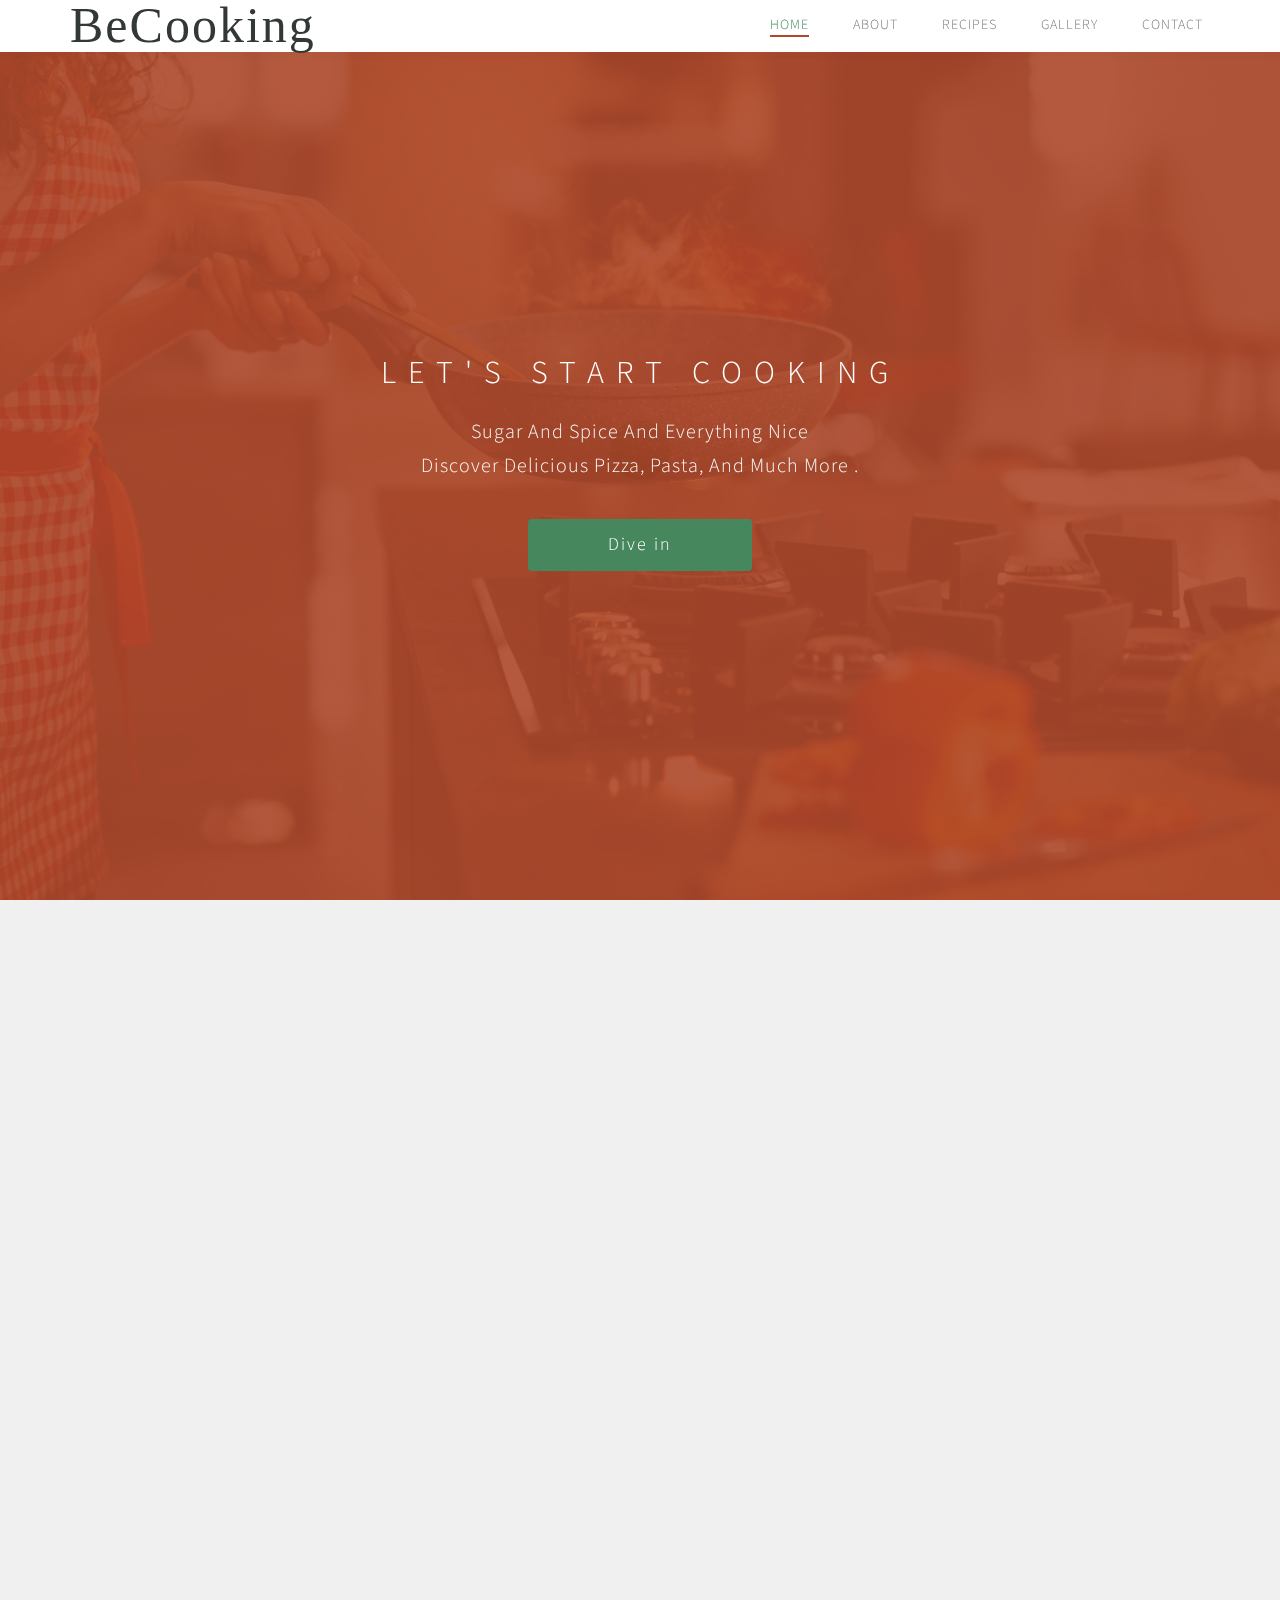
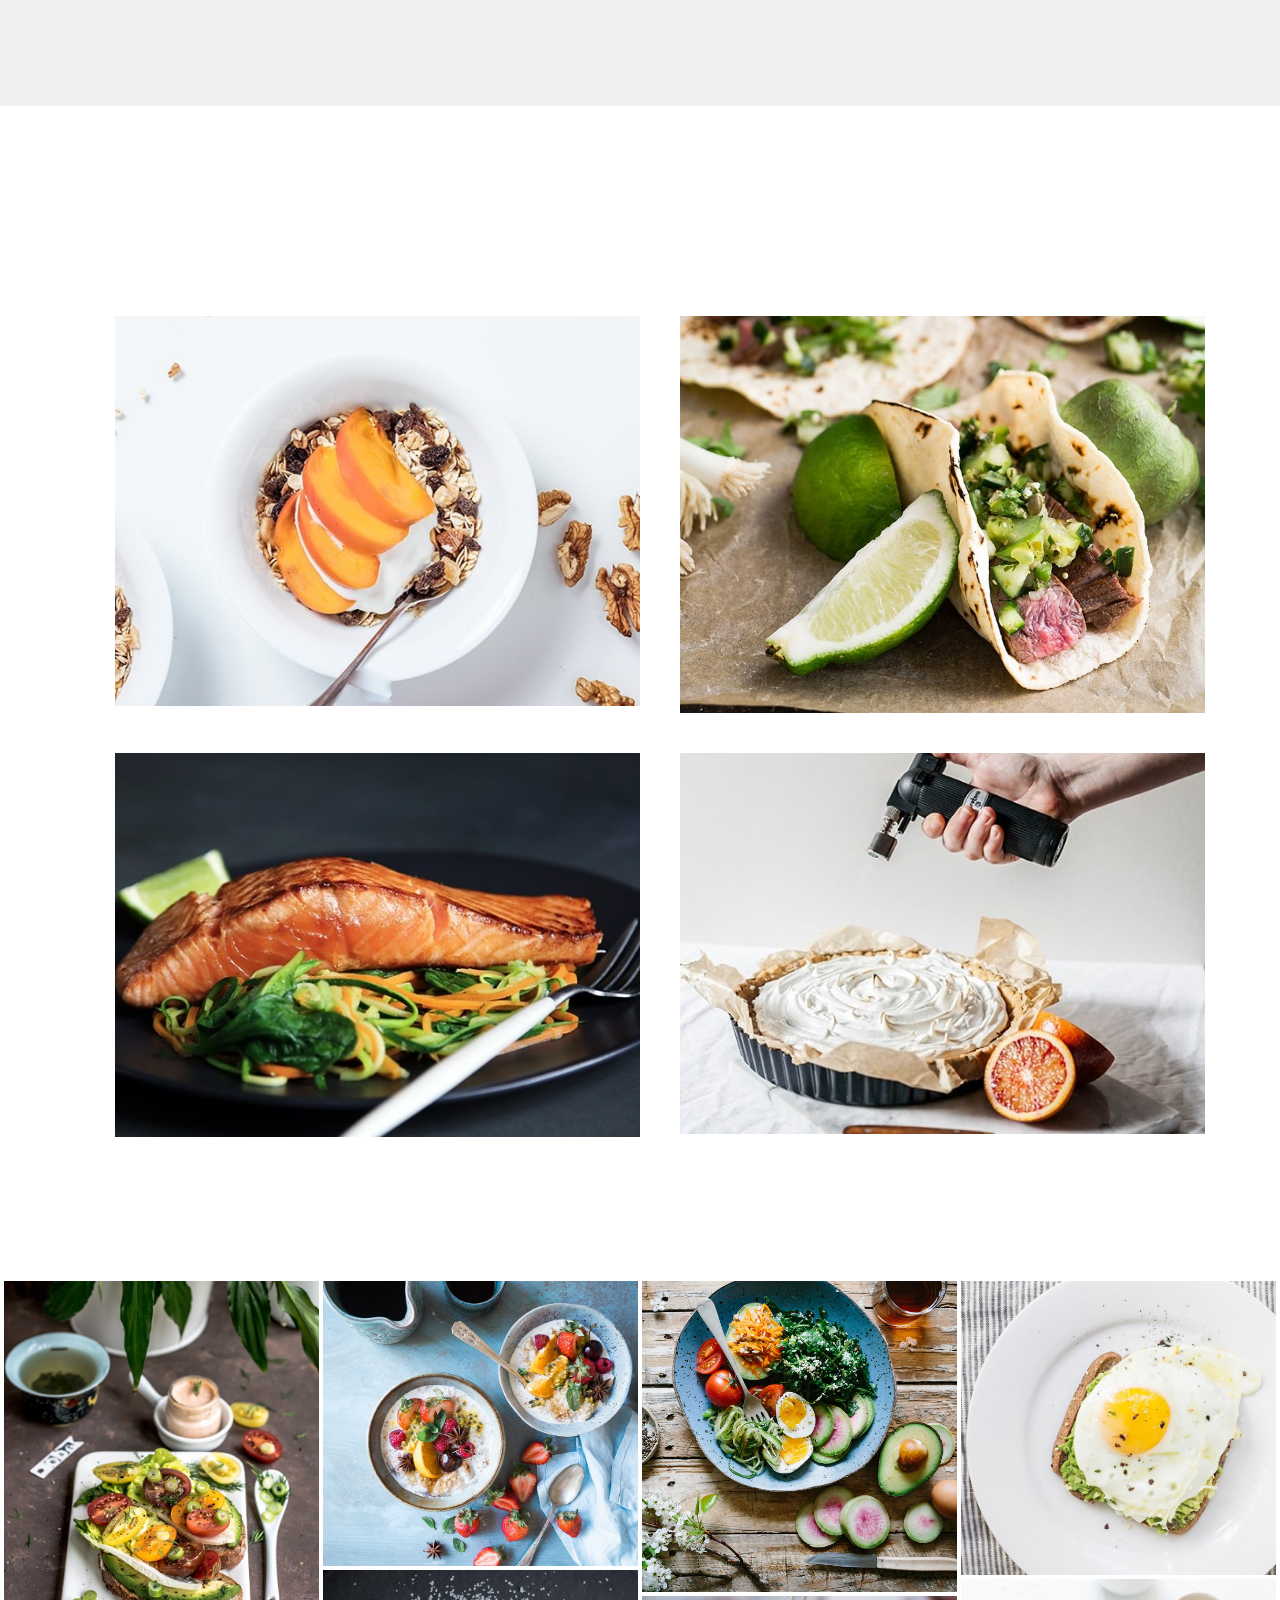
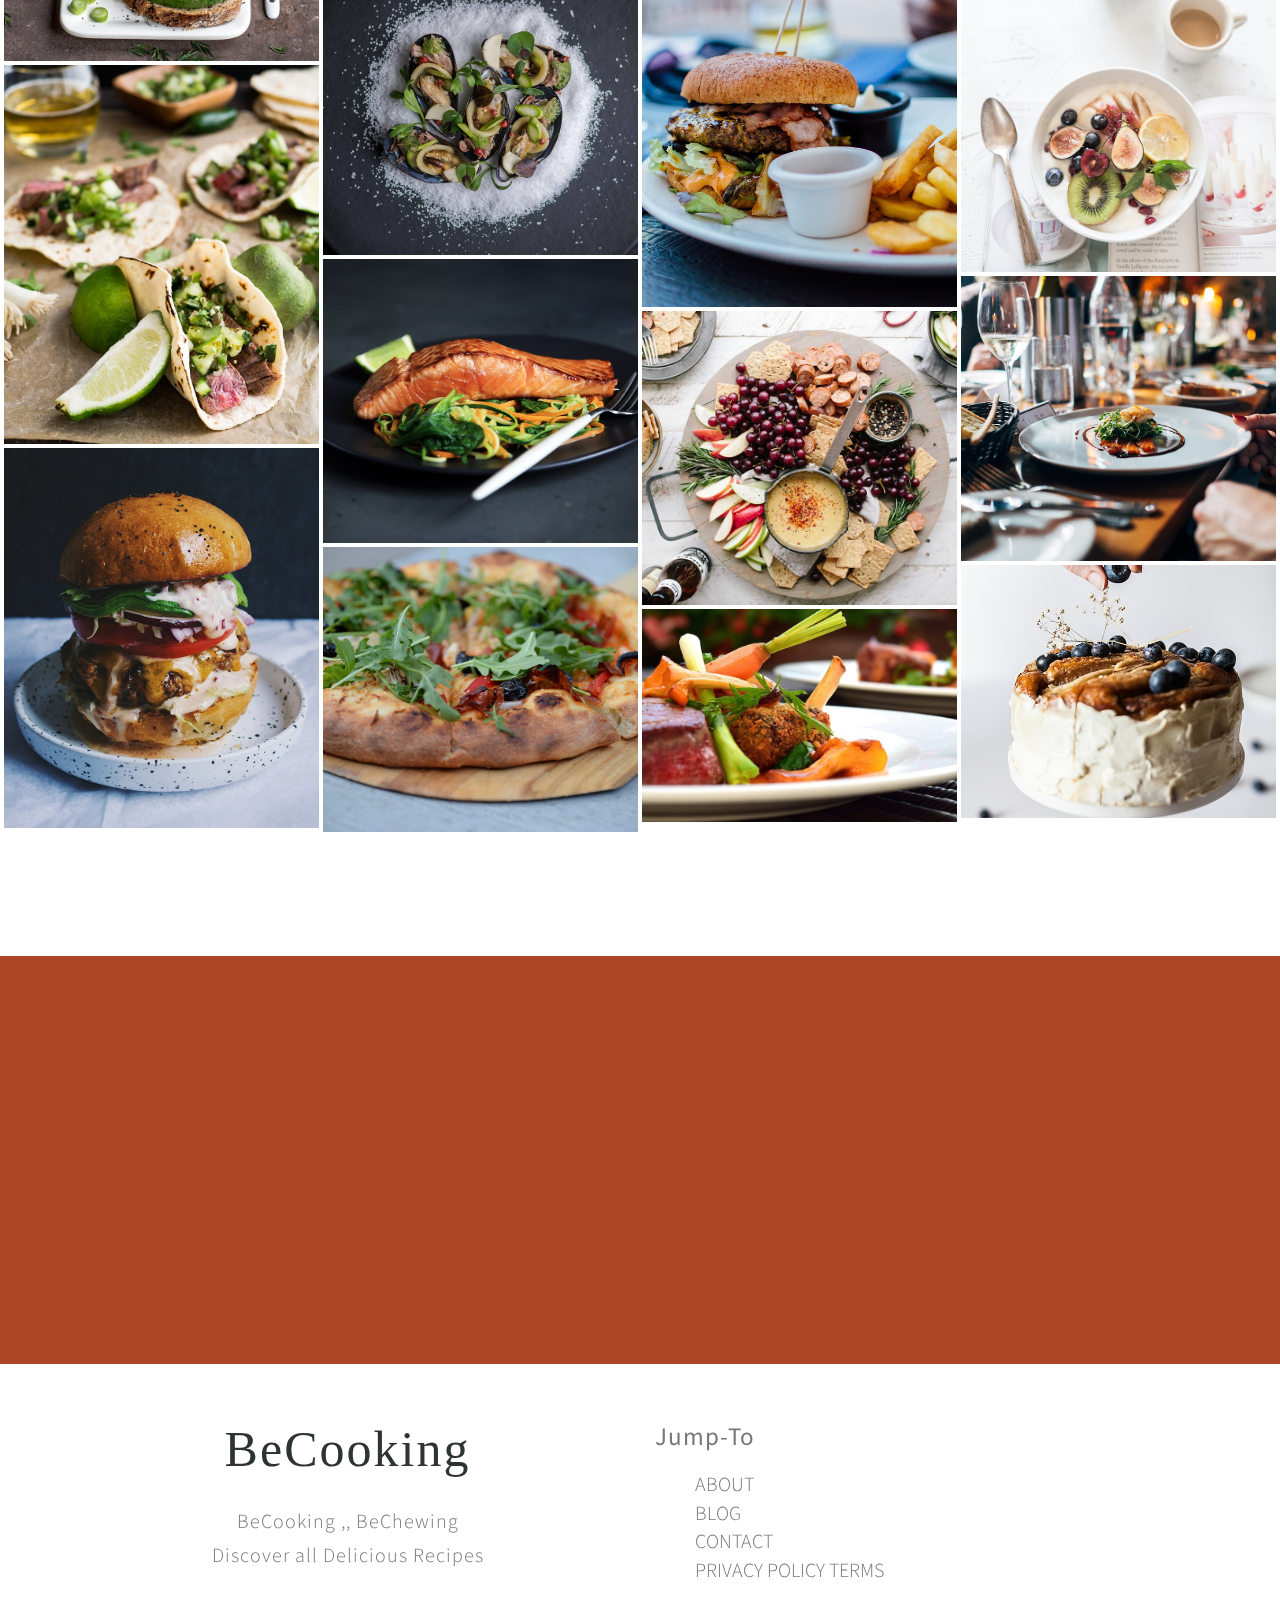
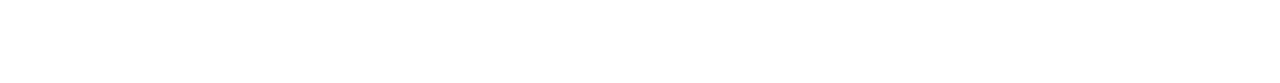
<file: index.html>
<!DOCTYPE html>
<html lang="en">

<head>

  <meta charset="utf-8">
  <meta http-equiv="X-UA-Compatible" content="IE=Edge">
  <meta name="viewport" content="width=device-width, initial-scale=1">
  <meta name="keywords" content="">
  <meta name="description" content="">

  <title>BeCooking</title>

  <link rel="stylesheet" href="css/bootstrap.min.css">
  <link rel="stylesheet" href="css/animate.min.css">
  <link rel="stylesheet" href="css/font-awesome.min.css">
  <link rel="stylesheet" href="css/component.css">

  <link rel="stylesheet" href="css/owl.theme.css">
  <link rel="stylesheet" href="css/owl.carousel.css">
  <link rel="stylesheet" href="css/vegas.min.css">
  <link rel="stylesheet" href="css/style.css">

  <!-- Google web font  -->
  <link href='https://fonts.googleapis.com/css?family=Source+Sans+Pro:400,700,300' rel='stylesheet' type='text/css'>
  <link rel="preconnect" href="https://fonts.googleapis.com">
  <link rel="preconnect" href="https://fonts.gstatic.com" crossorigin>
  <link href="https://fonts.googleapis.com/css2?family=Pacifico&display=swap" rel="stylesheet">

</head>

<body id="top" data-spy="scroll" data-offset="50" data-target=".navbar-collapse">


  <!-- Preloader section -->

  <div class="preloader">
    <div class="sk-spinner sk-spinner-pulse"></div>
  </div>


  <!-- Navigation section  -->

  <div class="navbar navbar-default navbar-fixed-top" role="navigation">
    <div class="container">

      <div class="navbar-header">
        <button class="navbar-toggle" data-toggle="collapse" data-target=".navbar-collapse">
          <span class="icon icon-bar"></span>
          <span class="icon icon-bar"></span>
          <span class="icon icon-bar"></span>
        </button>
        <a href="#top" class="navbar-brand smoothScroll">BeCooking</a>
      </div>
      <div class="collapse navbar-collapse">
        <ul class="nav navbar-nav navbar-right">
          <li><a href="#top" class="smoothScroll"><span>Home</span></a></li>
          <li><a href="#about" class="smoothScroll"><span>About</span></a></li>
          <li><a href="recipes.html" class="smoothScroll"><span>Recipes</span></a></li>
          <li><a href="#gallery" class="smoothScroll"><span>Gallery</span></a></li>
          <li><a href="#contact" class="smoothScroll"><span>Contact</span></a></li>

        </ul>
      </div>

    </div>
  </div>


  <!-- Home section -->

  <section id="home">
    <div class="overlay"></div>
    <div class="container">
      <div class="row">

        <div class="col-md-offset-1 col-md-10 col-sm-12 wow fadeInUp" data-wow-delay="0.20s">
          <h1 class="wow fadeInUp" data-wow-delay="0.6s">Let's Start Cooking</h1>
          <p class="wow fadeInUp" data-wow-delay="0.9s">Sugar And Spice And Everything Nice
            <br> Discover Delicious Pizza, Pasta, And Much More .
            <!-- <a rel="nofollow" href="http://www.templatemo.com">templatemo</a>. Thank you. -->
          </p>
          <a href="#about" class="smoothScroll btn btn-success btn-lg wow fadeInUp" data-wow-delay="1.2s">Dive in </a>
        </div>

      </div>
    </div>
  </section>


  <!-- About section -->

  <section id="about">
    <div class="container">
      <div class="row">

        <div class="col-md-9 col-sm-8 wow fadeInUp" data-wow-delay="0.2s">
          <div class="about-thumb">
            <h1>Background</h1>
            <p>
              HI, MY NAME IS Buthina! <br>
              And Be BeCooking is my little corner of the internet!
              I'm the creator of BeCooking What started as a casual hobby has now grown into a full-time business (!!)
              My favorite things in life is a big plate of Pasta , hope you will enjoy cooking with me.
            </p>
          </div>
        </div>

        <div class="col-md-3 col-sm-4 wow fadeInUp about-img" data-wow-delay="0.6s">
          <img src="images/about-img.jpg" class="img-responsive img-circle" alt="About">
        </div>

        <div class="clearfix"></div>

      </div>
    </div>
  </section>




  <!-- Recipes section -->

  <section id="recipes">
    <div class="container">
      <div class="row">

        <div class="col-md-offset-2 col-md-8 col-sm-12 wow fadeInUp" data-wow-delay="0.3s">
          <div class="section-title">
            <h1>Recipes</h1>
            <p>Simple Recipes Made For Real, Actual, Everyday Life...</p>
          </div>
        </div>

        <ul class="grid cs-style-4">
          <li class="col-md-6 col-sm-6">
            <figure>
              <div><img src="images/gallery-img/insta5.jpg" alt="image "></div>
              <figcaption>
                <h1>Breakfast recipes</h1>
                <small> Quick and Easy Breakfast Ideas for Your Busiest Mornings
                  .</small>
                <a href="#">Find More</a>
              </figcaption>
            </figure>
          </li>

          <li class="col-md-6 col-sm-6">
            <figure>
              <div><img src="images/gallery-img/insta8.jpg" alt="image 2"></div>
              <figcaption>
                <h1>Lunch Recipes</h1>
                <small> Lunch Ideas To Turn Your Work Day Around.</small>
                <a href="#">Find More</a>
              </figcaption>
            </figure>
          </li>

          <li class="col-md-6 col-sm-6">
            <figure>
              <div><img src="images/gallery-img/insta2.jpg" alt="image 3"></div>
              <figcaption>
                <h1>Dinners Recipes</h1>
                <small>
                  Amazingly Quick Dinners For Busy Weeknights.</small>
                <a href="#">Find More</a>
              </figcaption>
            </figure>
          </li>

          <li class="col-md-6 col-sm-6">
            <figure>
              <div><img src="images/gallery-img/insta9.jpg" alt="image 4"></div>
              <figcaption>
                <h1>Snack Recipes</h1>
                <small>Party Starter Snacks Recipes
                  .</small>
                <a href="#">Find more </a>
              </figcaption>
            </figure>
          </li>
        </ul>

      </div>
    </div>
  </section>


  <!-- gallery section -->
  <section id="gallery">


    <div class="gallery">
      <div class="gallery__column">
        <a href="#" target="_blank" class="gallery__link">
          <figure class="gallery__thumb">
            <img src="images/gallery-img/1.jpg" alt="image 1" class="gallery__image">
            <figcaption class="gallery__caption">Avocado & Oisters</figcaption>
          </figure>
        </a>

        <a href="#" target="_blank" class="gallery__link">
          <figure class="gallery__thumb">
            <img src="images/gallery-img/2.jpg" alt="image 2" class="gallery__image">
            <figcaption class="gallery__caption">Tortilla prawns</figcaption>
          </figure>
        </a>

        <a href="#" target="_blank" class="gallery__link">
          <figure class="gallery__thumb">
            <img src="images/gallery-img/3.jpg" alt="image 3" class="gallery__image">
            <figcaption class="gallery__caption">Burger with fries</figcaption>
          </figure>
        </a>
      </div>

      <div class="gallery__column">
        <a href="#" target="_blank" class="gallery__link">
          <figure class="gallery__thumb">
            <img src="images/gallery-img/4.jpg" alt="image 4" class="gallery__image">
            <figcaption class="gallery__caption">breakfast yogurt</figcaption>
          </figure>
        </a>

        <a href="#" target="_blank" class="gallery__link">
          <figure class="gallery__thumb">
            <img src="images/gallery-img/5.jpg" alt="image 5" class="gallery__image">
            <figcaption class="gallery__caption">Avocado & Oisters</figcaption>
          </figure>
        </a>

        <a href="#" target="_blank" class="gallery__link">
          <figure class="gallery__thumb">
            <img src="images/gallery-img/6.jpg" alt="image 6" class="gallery__image">
            <figcaption class="gallery__caption">Salmon and rice</figcaption>
          </figure>
        </a>

        <a href="#" target="_blank" class="gallery__link">
          <figure class="gallery__thumb">
            <img src="images/gallery-img/18.jpg" alt="image 18" class="gallery__image">
            <figcaption class="gallery__caption">Pizza margherita</figcaption>
          </figure>
        </a>
      </div>

      <div class="gallery__column">
        <a href="#" target="_blank" class="gallery__link">
          <figure class="gallery__thumb">
            <img src="images/gallery-img/7.jpg" alt="image 7" class="gallery__image">
            <figcaption class="gallery__caption"> boiled egg with boiled vegetables.</< /figcaption>
          </figure>
        </a>

        <a href="#" target="_blank" class="gallery__link">
          <figure class="gallery__thumb">
            <img src="images/gallery-img/8.jpg" alt="image 8" class="gallery__image">
            <figcaption class="gallery__caption">Burger with fries</figcaption>
          </figure>
        </a>

        <a href="#" target="_blank" class="gallery__link">
          <figure class="gallery__thumb">
            <img src="images/gallery-img/9.jpg" alt="image 9" class="gallery__image">
            <figcaption class="gallery__caption">Breakfast bar</figcaption>
          </figure>
        </a>

        <a href="#" target="_blank" class="gallery__link">
          <figure class="gallery__thumb">
            <img src="images/gallery-img/17.jpg" alt="image 17" class="gallery__image">
            <figcaption class="gallery__caption">Mushrooms with meat chop</figcaption>
          </figure>
        </a>
      </div>

      <div class="gallery__column">
        <a href="#" target="_blank" class="gallery__link">
          <figure class="gallery__thumb">
            <img src="images/gallery-img/10.jpg" alt="image 10" class="gallery__image">
            <figcaption class="gallery__caption">Friend eggs </figcaption>
          </figure>
        </a>

        <a href="#" target="_blank" class="gallery__link">
          <figure class="gallery__thumb">
            <img src="images/gallery-img/11.jpg" alt="image 11" class="gallery__image">
            <figcaption class="gallery__caption">Breakfast yogurt</figcaption>
          </figure>
        </a>

        <a href="#" target="_blank" class="gallery__link">
          <figure class="gallery__thumb">
            <img src="images/gallery-img/19.jpg" alt="image 19" class="gallery__image">
            <figcaption class="gallery__caption">
              Steak with boiled vegetables</figcaption>
          </figure>
        </a>
        <a href="#" target="_blank" class="gallery__link">
          <figure class="gallery__thumb">
            <img src="images/gallery-img/insta3.jpg" alt="image 19" class="gallery__image">
            <figcaption class="gallery__caption">Birthday cake with chocolate</figcaption>
          </figure>
        </a>

      </div>
    </div>
  </section>
  <!-- end gallery section -->

  <!-- Contact section -->

  <section id="contact">
    <div class="container">
      <div class="row">

        <div class="col-md-offset-1 col-md-10 col-sm-12">

          <div class="col-lg-offset-1 col-lg-10 section-title wow fadeInUp" data-wow-delay="0.4s">
            <h1><span id="sing-up">sing up</span> For EMAIL UPDATES</h1>
          </div>

          <form action="#" method="post" class="wow fadeInUp" data-wow-delay="0.8s">
            <div class="col-md-6 col-sm-6">
              <input name="name" type="text" class="form-control" id="name" placeholder="Name">
            </div>
            <div class="col-md-6 col-sm-6">
              <input name="email" type="email" class="form-control" id="email" placeholder="Email">
            </div>

            <div class="col-md-offset-3 col-md-6 col-sm-offset-3 col-sm-6">
              <input type="submit" class="form-control" value="Sing Me Up">
            </div>

            <div class="col-md-offset-3 col-md-6 col-sm-offset-3 col-sm-6">
              <ul class="social-icon">
                <li>
                  <p class="wow fadeInUp" data-wow-delay="1s">Follow Me</p>
                </li>
                <li><a href="https://facebook.com/" class="fa fa-facebook wow fadeInUp" data-wow-delay="0.2s"></a></li>
                <li><a href="https://twitter.com/" class="fa fa-twitter wow fadeInUp" data-wow-delay="0.4s"></a></li>
                <li><a href="https://www.linkedin.com/" class="fa fa-linkedin wow fadeInUp" data-wow-delay="0.6s"></a>
                </li>
                <li><a href="https://www.instagram.com/" class="fa fa-instagram wow fadeInUp" data-wow-delay="0.8s"></a>
                </li>
                <li><a href="https://www.google.com/" class="fa fa-google-plus wow fadeInUp" data-wow-delay="1.0s"></a>
                </li>
              </ul>
            </div>



          </form>

        </div>



      </div>

    </div>
  </section>


  <!-- Footer section -->

  <footer>
    <div class="container">

      <div class="row">


        <div class="col-lg-6 col-md-6 col-sm-6">
          <div class="footer__about">
            <a href="#top">BeCooking</a>
            <p>BeCooking ,, BeChewing <br> Discover all Delicious Recipes
            </p>
          </div>
        </div>

        <div class="col-lg-3 offset-lg-1 col-md-6 col-sm-6">
          <div class="footer__widget">
            <h6>Jump-To</h6>

            <ul>
              <li><a href="#">About</a></li>
              <li><a href="#">Blog</a></li>
              <li><a href="#">Contact</a></li>
              <li><a href="#">Privacy Policy Terms</a></li>
            </ul>
          </div>
        </div>




      </div>

    </div>


  </footer>

  <!-- Back top -->
  <a href="#" class="go-top"><i class="fa fa-angle-up"></i></a>

  <!-- Javascript  -->
  <script src="js/jquery.js"></script>
  <script src="js/bootstrap.min.js"></script>
  <script src="js/vegas.min.js"></script>
  <script src="js/modernizr.custom.js"></script>
  <script src="js/toucheffects.js"></script>
  <script src="js/owl.carousel.min.js"></script>
  <script src="js/smoothscroll.js"></script>
  <script src="js/wow.min.js"></script>
  <script src="js/custom.js"></script>

</body>

</html>
</file>
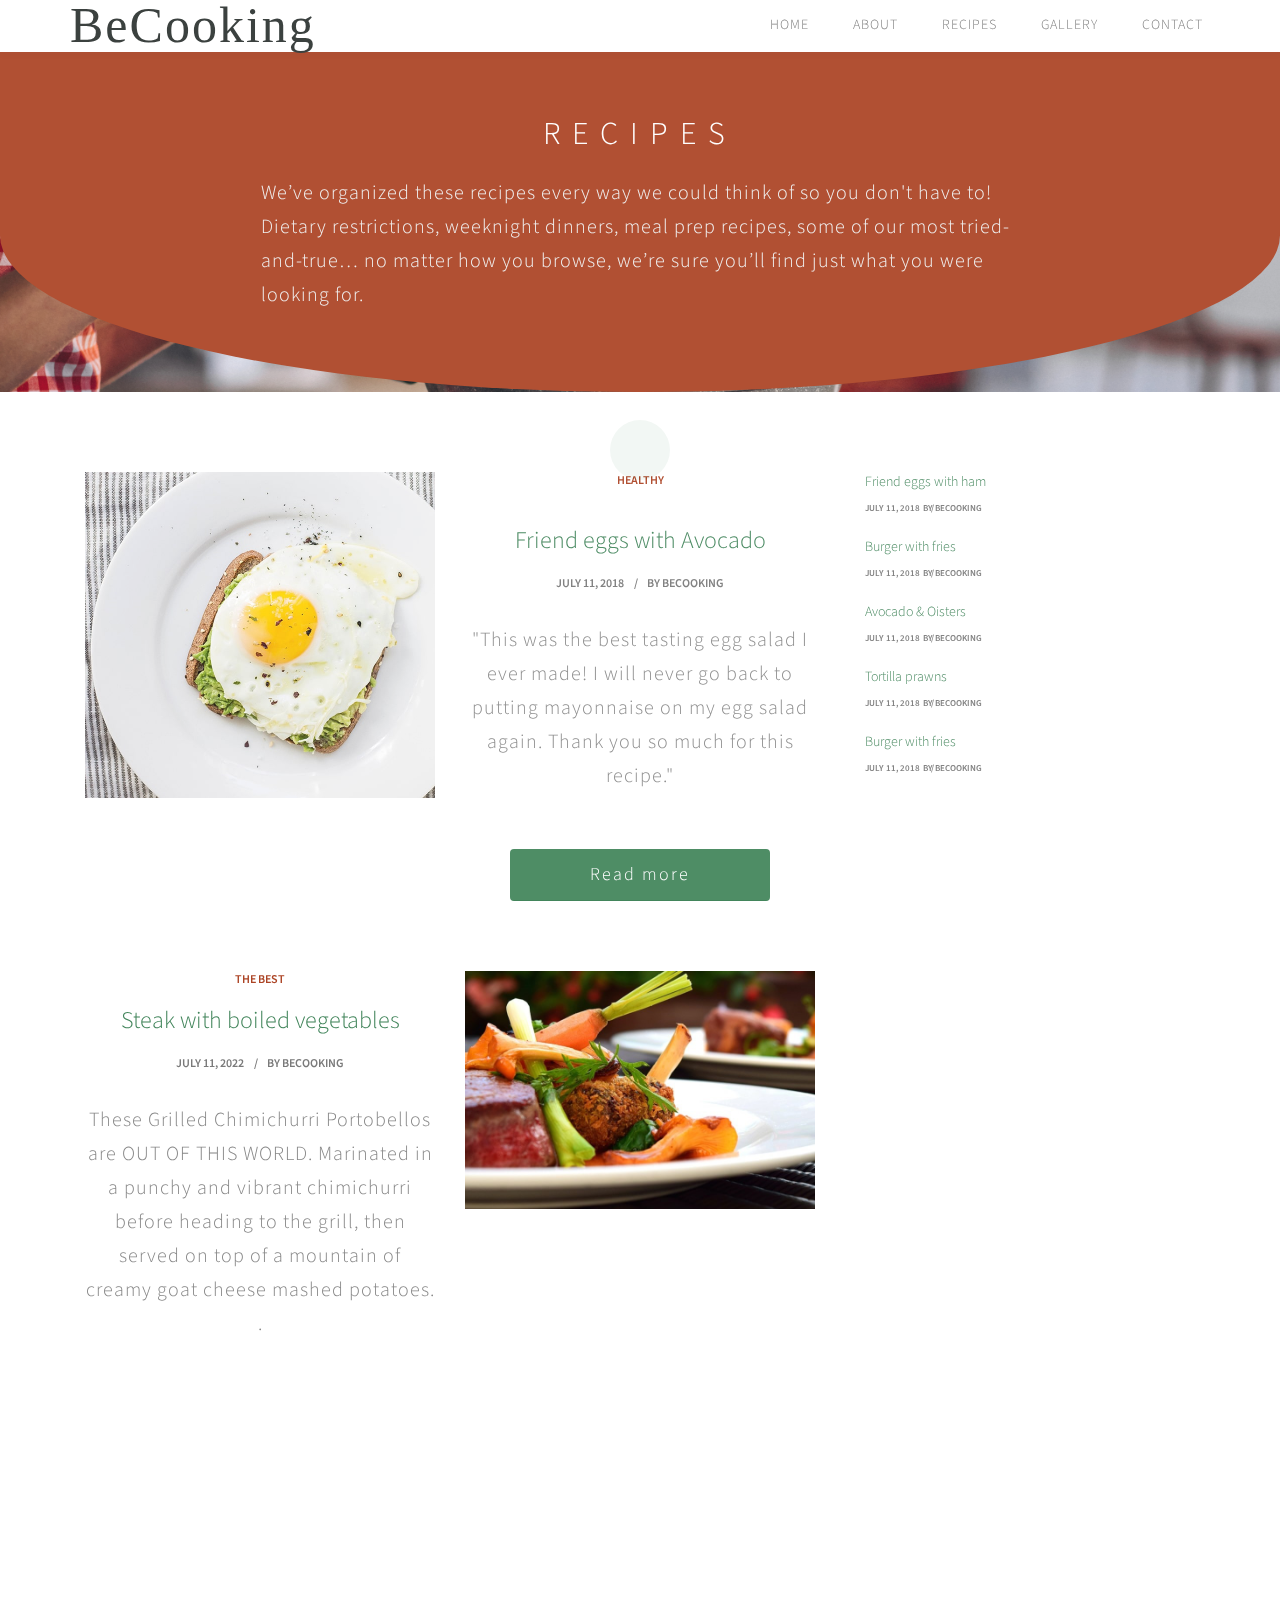
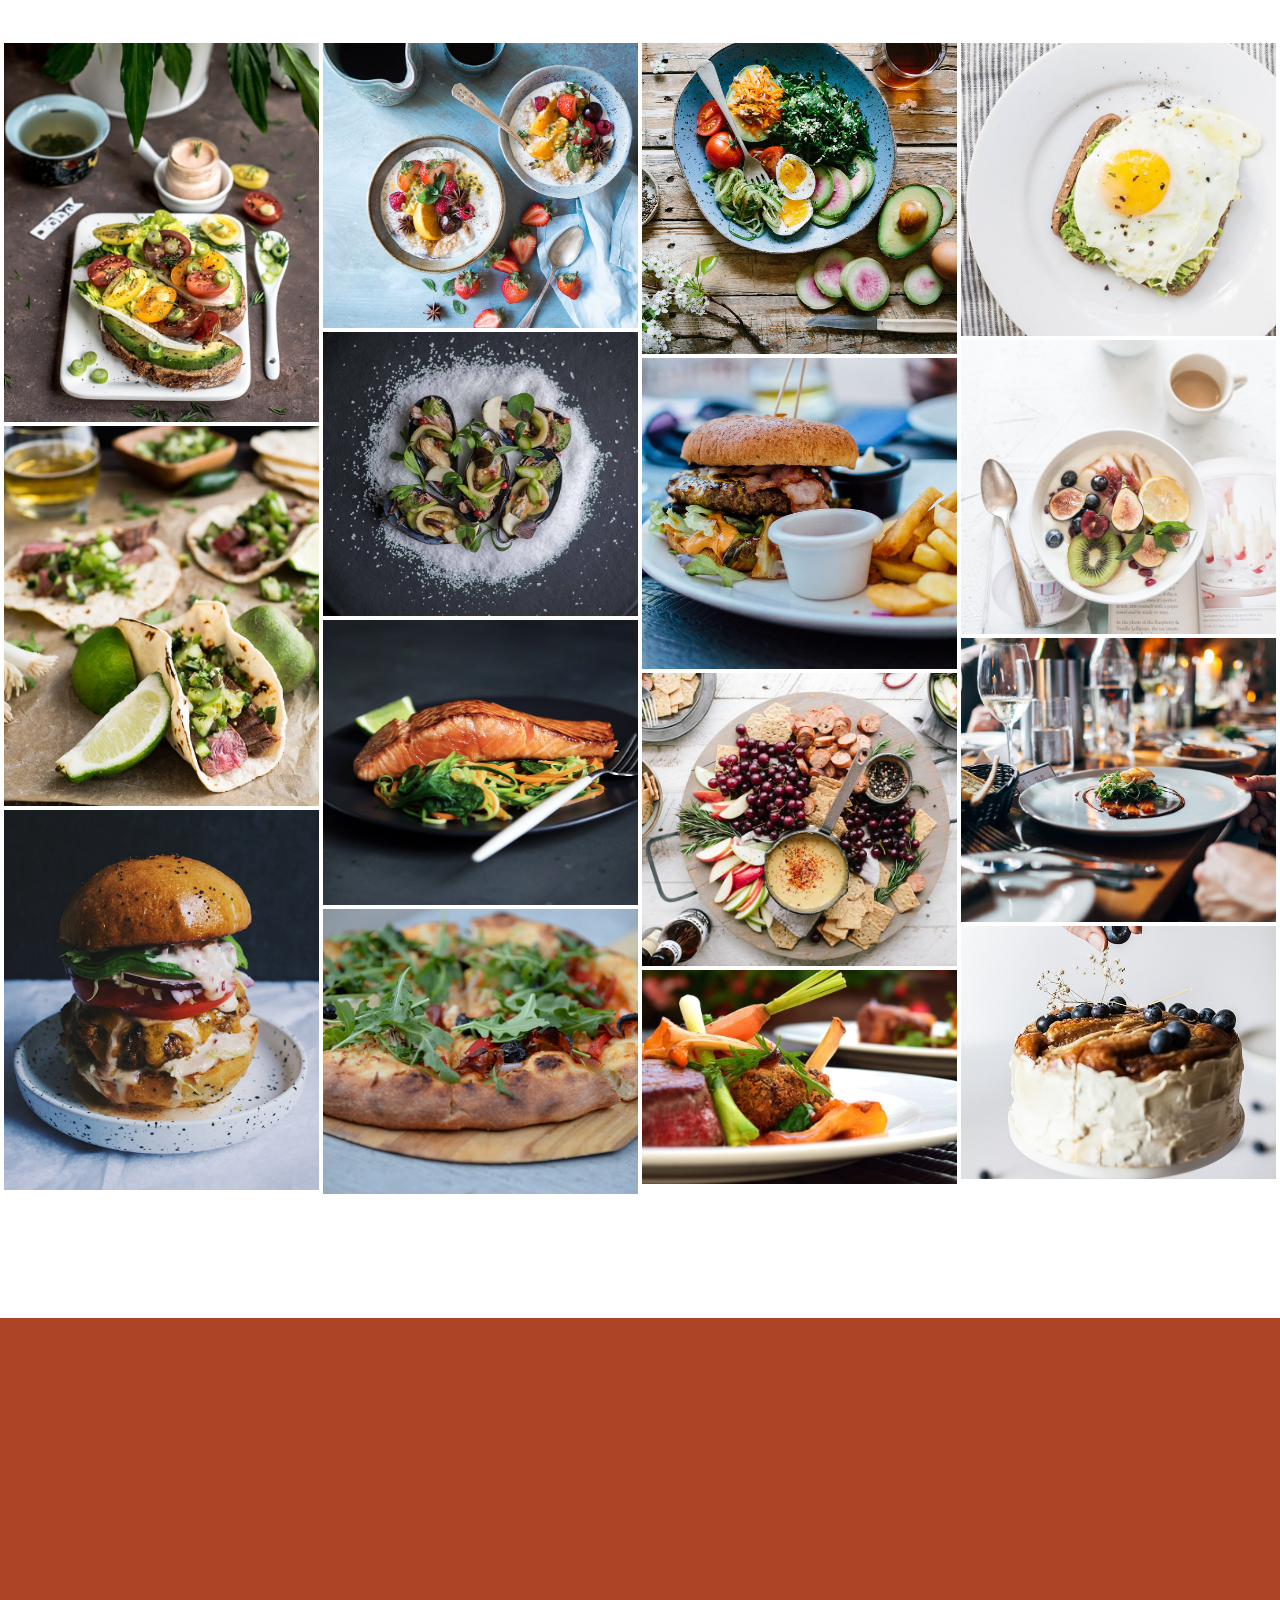
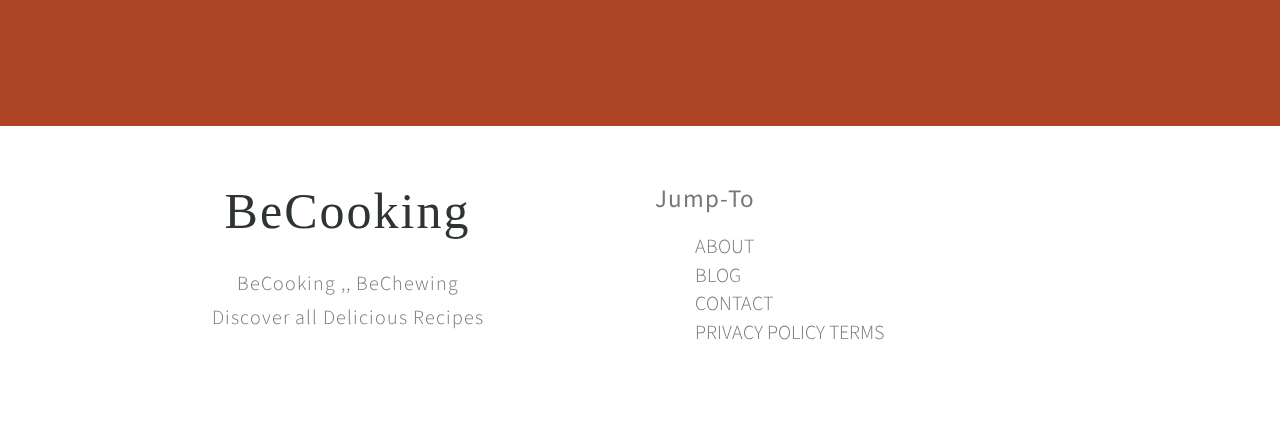
<file: recipes.html>
<!DOCTYPE html>
<html lang="en">

<head>

  <meta charset="utf-8">
  <meta http-equiv="X-UA-Compatible" content="IE=Edge">
  <meta name="viewport" content="width=device-width, initial-scale=1">
  <meta name="keywords" content="">
  <meta name="description" content="">

  <title>BeCooking</title>

  <link rel="stylesheet" href="css/bootstrap.min.css">
  <link rel="stylesheet" href="css/animate.min.css">
  <link rel="stylesheet" href="css/font-awesome.min.css">
  <link rel="stylesheet" href="css/component.css">

  <link rel="stylesheet" href="css/owl.theme.css">
  <link rel="stylesheet" href="css/owl.carousel.css">
  <link rel="stylesheet" href="css/vegas.min.css">
  <link rel="stylesheet" href="css/style.css">

  <!-- Google web font  -->
  <link href='https://fonts.googleapis.com/css?family=Source+Sans+Pro:400,700,300' rel='stylesheet' type='text/css'>
  <link rel="preconnect" href="https://fonts.googleapis.com">
  <link rel="preconnect" href="https://fonts.gstatic.com" crossorigin>
  <link href="https://fonts.googleapis.com/css2?family=Pacifico&display=swap" rel="stylesheet">

</head>

<body id="top" data-spy="scroll" data-offset="50" data-target=".navbar-collapse">


  <!-- Preloader section -->

  <div class="preloader">
    <div class="sk-spinner sk-spinner-pulse"></div>
  </div>


  <!-- Navigation section  -->

  <div class="navbar navbar-default navbar-fixed-top" role="navigation">
    <div class="container">

      <div class="navbar-header">
        <button class="navbar-toggle" data-toggle="collapse" data-target=".navbar-collapse">
          <span class="icon icon-bar"></span>
          <span class="icon icon-bar"></span>
          <span class="icon icon-bar"></span>
        </button>
        <a href="#top" class="navbar-brand smoothScroll">BeCooking</a>
      </div>
      <div class="collapse navbar-collapse">
        <ul class="nav navbar-nav navbar-right">
          <li><a href="index.html" class="smoothScroll"><span>Home</span></a></li>
          <li><a href="#about" class="smoothScroll"><span>About</span></a></li>
          <li><a href="#recipes" class="smoothScroll"><span>Recipes</span></a></li>
          <li><a href="#gallery" class="smoothScroll"><span>Gallery</span></a></li>
          <li><a href="#contact" class="smoothScroll"><span>Contact</span></a></li>

        </ul>
      </div>

    </div>
  </div>


  <section id="recipes-bg">
    <div class="container ">
      <div class="row">
        <div class="col-md-offset-1 col-md-10 col-sm-12">

          <div class="col-lg-offset-1 col-lg-10 section-title wow fadeInUp" data-wow-delay="0.4s">
            <h1 id="recipes-head">Recipes</h1>
            <p id="recipes-con">We’ve organized these recipes every way we could think of so you don't have to! Dietary
              restrictions, weeknight dinners, meal prep recipes, some of our most tried-and-true… no matter how you
              browse, we’re sure you’ll find just what you were looking for.

            </p>
          </div>
        </div>
      </div>
    </div>
  </section>

  <section id="recipes-section">
    <!-- ##### Big Posts Area Start ##### -->
    <div class="big-posts-area mb-70">
      <div class="container ">
        <!-- Single Big Post Area -->
        <div class="col-12 col-lg-8 col-xl-9">
          
          <div class="row  post align-items-center">
            <div class="col-12 col-md-6">
              <div class="big-post-thumbnail mb-50">
                <img src="images/gallery-img/10.jpg" alt="">
              </div>
            </div>
            <div class="col-12 col-md-6">
              <div class="big-post-content text-center mb-50">
                <a href="#" class="post-tag">Healthy</a><br>
                <a href="#" class="post-title">Friend eggs with Avocado</a>
                <div class="post-meta">
                  <a href="#" class="post-date">July 11, 2018</a>
                  <a href="#" class="post-author">By BeCooking</a>
                </div>
                <p>"This was the best tasting egg salad I ever made! I will never go back to putting mayonnaise on my egg
                  salad again. Thank you so much for this recipe."</p>
                <a href="#about" class="smoothScroll btn btn-success btn-lg wow fadeInUp" data-wow-delay="1.2s">Read more
                </a>
  
              </div>
            </div>
          </div>
  
          <!-- Single Big Post Area -->
          <div class="row post align-items-center">
            <div class="col-12 col-md-6">
              <div class="big-post-content text-center mb-50">
                <a href="#" class="post-tag">The Best</a>
                <a href="#" class="post-title">Steak with boiled vegetables</a>
                <div class="post-meta">
                  <a href="#" class="post-date">July 11, 2022</a>
                  <a href="#" class="post-author">By BeCooking</a>
                </div>
                <p>These Grilled Chimichurri Portobellos are OUT OF THIS WORLD. Marinated in a punchy and vibrant
                  chimichurri before heading to the grill, then served on top of a mountain of creamy goat cheese mashed
                  potatoes.
  
                  .</p>
                <a href="#about" class="smoothScroll btn btn-success btn-lg wow fadeInUp" data-wow-delay="1.2s">Read more
                </a>
              </div>
            </div>
            <div class="col-12 col-md-6">
              <div class="big-post-thumbnail mb-50">
                <img src="images/gallery-img/17.jpg" alt="">
              </div>
            </div>
          </div>
        </div>
         <!-- Sidebar Area -->
         <div class="col-12 col-sm-9 col-md-6 col-lg-4 col-xl-3">
          <div class="sidebar-area">

              <!-- Single Widget Area -->
              <div class="single-widget-area add-widget mb-30">
                  <!-- <img src="images/gallery-img/insta7.jpg" alt="" "> -->
              </div>

              <!-- Single Widget Area -->
              <div class="single-widget-area post-widget">

                  <!-- Single Post Area -->
                  <div class="single-post-area d-flex">
                      <!-- Blog Thumbnail -->
                      <div class="blog-thumbnail">
                          <!-- <img src="images/gallery-img/10.jpg" alt=""> -->
                      </div>
                      <!-- Blog Content -->
                      <div class="blog-content">
                          <a href="#" class="post-title">Friend eggs with ham</a>
                          <div class="post-meta">
                              <a href="#" class="post-date">July 11, 2018</a>
                              <a href="#" class="post-author">By BeCooking</a>
                          </div>
                      </div>
                  </div>

                  <!-- Single Post Area -->
                  <div class="single-post-area d-flex mb-30">
                      <!-- Blog Thumbnail -->
                      <div class="blog-thumbnail">
                          <!-- <img src="img/bg-img/13.jpg" alt=""> -->
                      </div>
                      <!-- Blog Content -->
                      <div class="blog-content">
                          <a href="#" class="post-title">Burger with fries</a>
                          <div class="post-meta">
                              <a href="#" class="post-date">July 11, 2018</a>
                              <a href="#" class="post-author">By BeCooking</a>
                          </div>
                      </div>
                  </div>

                  <!-- Single Post Area -->
                  <div class="single-post-area d-flex">
                      <!-- Blog Thumbnail -->
                      <div class="blog-thumbnail">
                          <!-- <img src="img/bg-img/14.jpg" alt=""> -->
                      </div>
                      <!-- Blog Content -->
                      <div class="blog-content">
                          <a href="#" class="post-title">Avocado &amp; Oisters</a>
                          <div class="post-meta">
                              <a href="#" class="post-date">July 11, 2018</a>
                              <a href="#" class="post-author">By BeCooking</a>
                          </div>
                      </div>
                  </div>

                  <!-- Single Post Area -->
                  <div class="single-post-area d-flex">
                      <!-- Blog Thumbnail -->
                      <div class="blog-thumbnail">
                          <!-- <img src="img/bg-img/15.jpg" alt=""> -->
                      </div>
                      <!-- Blog Content -->
                      <div class="blog-content">
                          <a href="#" class="post-title">Tortilla prawns</a>
                          <div class="post-meta">
                              <a href="#" class="post-date">July 11, 2018</a>
                              <a href="#" class="post-author">By BeCooking</a>
                          </div>
                      </div>
                  </div>

                  <!-- Single Post Area -->
                  <div class="single-post-area d-flex">
                      <!-- Blog Thumbnail -->
                      <div class="blog-thumbnail">
                          <!-- <img src="img/bg-img/16.jpg" alt=""> -->
                      </div>
                      <!-- Blog Content -->
                      <div class="blog-content">
                          <a href="#" class="post-title">Burger with fries</a>
                          <div class="post-meta">
                              <a href="#" class="post-date">July 11, 2018</a>
                              <a href="#" class="post-author">By BeCooking</a>
                          </div>
                      </div>
                  </div>

              </div>
          </div>
      </div>

      </div>
    </div>
    <!-- ##### Big Posts Area End ##### -->


  </section>



  <!-- gallery section -->
  <section id="gallery">


    <div class="gallery">
      <div class="gallery__column">
        <a href="#" target="_blank" class="gallery__link">
          <figure class="gallery__thumb">
            <img src="images/gallery-img/1.jpg" alt="image 1" class="gallery__image">
            <figcaption class="gallery__caption">Avocado & Oisters</figcaption>
          </figure>
        </a>

        <a href="#" target="_blank" class="gallery__link">
          <figure class="gallery__thumb">
            <img src="images/gallery-img/2.jpg" alt="image 2" class="gallery__image">
            <figcaption class="gallery__caption">Tortilla prawns</figcaption>
          </figure>
        </a>

        <a href="#" target="_blank" class="gallery__link">
          <figure class="gallery__thumb">
            <img src="images/gallery-img/3.jpg" alt="image 3" class="gallery__image">
            <figcaption class="gallery__caption">Burger with fries</figcaption>
          </figure>
        </a>
      </div>

      <div class="gallery__column">
        <a href="#" target="_blank" class="gallery__link">
          <figure class="gallery__thumb">
            <img src="images/gallery-img/4.jpg" alt="image 4" class="gallery__image">
            <figcaption class="gallery__caption">breakfast yogurt</figcaption>
          </figure>
        </a>

        <a href="#" target="_blank" class="gallery__link">
          <figure class="gallery__thumb">
            <img src="images/gallery-img/5.jpg" alt="image 5" class="gallery__image">
            <figcaption class="gallery__caption">Avocado & Oisters</figcaption>
          </figure>
        </a>

        <a href="#" target="_blank" class="gallery__link">
          <figure class="gallery__thumb">
            <img src="images/gallery-img/6.jpg" alt="image 6" class="gallery__image">
            <figcaption class="gallery__caption">Salmon and rice</figcaption>
          </figure>
        </a>

        <a href="#" target="_blank" class="gallery__link">
          <figure class="gallery__thumb">
            <img src="images/gallery-img/18.jpg" alt="image 18" class="gallery__image">
            <figcaption class="gallery__caption">Pizza margherita</figcaption>
          </figure>
        </a>
      </div>

      <div class="gallery__column">
        <a href="#" target="_blank" class="gallery__link">
          <figure class="gallery__thumb">
            <img src="images/gallery-img/7.jpg" alt="image 7" class="gallery__image">
            <figcaption class="gallery__caption"> boiled egg with boiled vegetables.</< /figcaption>
          </figure>
        </a>

        <a href="#" target="_blank" class="gallery__link">
          <figure class="gallery__thumb">
            <img src="images/gallery-img/8.jpg" alt="image 8" class="gallery__image">
            <figcaption class="gallery__caption">Burger with fries</figcaption>
          </figure>
        </a>

        <a href="#" target="_blank" class="gallery__link">
          <figure class="gallery__thumb">
            <img src="images/gallery-img/9.jpg" alt="image 9" class="gallery__image">
            <figcaption class="gallery__caption">Breakfast bar</figcaption>
          </figure>
        </a>

        <a href="#" target="_blank" class="gallery__link">
          <figure class="gallery__thumb">
            <img src="images/gallery-img/17.jpg" alt="image 17" class="gallery__image">
            <figcaption class="gallery__caption">Mushrooms with meat chop</figcaption>
          </figure>
        </a>
      </div>

      <div class="gallery__column">
        <a href="#" target="_blank" class="gallery__link">
          <figure class="gallery__thumb">
            <img src="images/gallery-img/10.jpg" alt="image 10" class="gallery__image">
            <figcaption class="gallery__caption">Friend eggs </figcaption>
          </figure>
        </a>

        <a href="#" target="_blank" class="gallery__link">
          <figure class="gallery__thumb">
            <img src="images/gallery-img/11.jpg" alt="image 11" class="gallery__image">
            <figcaption class="gallery__caption">Breakfast yogurt</figcaption>
          </figure>
        </a>

        <a href="#" target="_blank" class="gallery__link">
          <figure class="gallery__thumb">
            <img src="images/gallery-img/19.jpg" alt="image 19" class="gallery__image">
            <figcaption class="gallery__caption">
              Steak with boiled vegetables</figcaption>
          </figure>
        </a>
        <a href="#" target="_blank" class="gallery__link">
          <figure class="gallery__thumb">
            <img src="images/gallery-img/insta3.jpg" alt="image 19" class="gallery__image">
            <figcaption class="gallery__caption">Birthday cake with chocolate</figcaption>
          </figure>
        </a>

      </div>
    </div>
  </section>
  <!-- end gallery section -->

  <!-- Contact section -->

  <section id="contact">
    <div class="container">
      <div class="row">

        <div class="col-md-offset-1 col-md-10 col-sm-12">

          <div class="col-lg-offset-1 col-lg-10 section-title wow fadeInUp" data-wow-delay="0.4s">
            <h1><span id="sing-up">sing up</span> For EMAIL UPDATES</h1>
          </div>

          <form action="#" method="post" class="wow fadeInUp" data-wow-delay="0.8s">
            <div class="col-md-6 col-sm-6">
              <input name="name" type="text" class="form-control" id="name" placeholder="Name">
            </div>
            <div class="col-md-6 col-sm-6">
              <input name="email" type="email" class="form-control" id="email" placeholder="Email">
            </div>

            <div class="col-md-offset-3 col-md-6 col-sm-offset-3 col-sm-6">
              <input type="submit" class="form-control" value="Sing Me Up">
            </div>

            <div class="col-md-offset-3 col-md-6 col-sm-offset-3 col-sm-6">
              <ul class="social-icon">
                <li>
                  <p class="wow fadeInUp" data-wow-delay="1s">Follow Me</p>
                </li>
                <li><a href="https://facebook.com/" class="fa fa-facebook wow fadeInUp" data-wow-delay="0.2s"></a></li>
                <li><a href="https://twitter.com/" class="fa fa-twitter wow fadeInUp" data-wow-delay="0.4s"></a></li>
                <li><a href="https://www.linkedin.com/" class="fa fa-linkedin wow fadeInUp" data-wow-delay="0.6s"></a>
                </li>
                <li><a href="https://www.instagram.com/" class="fa fa-instagram wow fadeInUp" data-wow-delay="0.8s"></a>
                </li>
                <li><a href="https://www.google.com/" class="fa fa-google-plus wow fadeInUp" data-wow-delay="1.0s"></a>
                </li>
              </ul>
            </div>



          </form>

        </div>



      </div>

    </div>
  </section>


  <!-- Footer section -->

  <footer>
    <div class="container">

      <div class="row">


        <div class="col-lg-6 col-md-6 col-sm-6">
          <div class="footer__about">
            <a href="#top">BeCooking</a>
            <p>BeCooking ,, BeChewing <br> Discover all Delicious Recipes
            </p>
          </div>
        </div>

        <div class="col-lg-3 offset-lg-1 col-md-6 col-sm-6">
          <div class="footer__widget">
            <h6>Jump-To</h6>

            <ul>
              <li><a href="#">About</a></li>
              <li><a href="#">Blog</a></li>
              <li><a href="#">Contact</a></li>
              <li><a href="#">Privacy Policy Terms</a></li>
            </ul>
          </div>
        </div>




      </div>

    </div>


  </footer>

  <!-- Back top -->
  <a href="#" class="go-top"><i class="fa fa-angle-up"></i></a>

  <!-- Javascript  -->
  <script src="js/jquery.js"></script>
  <script src="js/bootstrap.min.js"></script>
  <script src="js/vegas.min.js"></script>
  <script src="js/modernizr.custom.js"></script>
  <script src="js/toucheffects.js"></script>
  <script src="js/owl.carousel.min.js"></script>
  <script src="js/smoothscroll.js"></script>
  <script src="js/wow.min.js"></script>
  <script src="js/custom.js"></script>

</body>

</html>
</file>
<file: css/component.css>
.grid {
	margin: 0 auto;
	list-style: none;
	text-align: center;
}

.grid li {
	display: inline-block;
	margin: 0;
	padding: 20px;
	text-align: left;
	position: relative;
}

.grid figure {
	margin: 0;
	position: relative;
}

.grid figure img {
	width: 100%;
	max-width: 100%;
	display: block;
	position: relative;
}

.grid figcaption {
	position: absolute;
	top: 0;
	left: 0;
	padding: 42px 22px;
	background: #AC4425;
	color: #F0F2B6;
}

.grid figcaption h1 {
	font-size: 1.6rem;
	line-height: 2.2rem;
	margin: 0;
	padding-bottom: 12px;
	color: #fff;
}

.grid figcaption small {
	font-size: 16px;
	letter-spacing: 1px;
}

.grid figcaption a {
	text-align: center;
	padding: 5px 10px;
	border-radius: 2px;
	display: inline-block;
	background: #76BA99;
	color: #fff;
}

/* Caption Style 4 */
.cs-style-4 li {
	-webkit-perspective: 1700px;
	-moz-perspective: 1700px;
	perspective: 1700px;
	-webkit-perspective-origin: 0 50%;
	-moz-perspective-origin: 0 50%;
	perspective-origin: 0 50%;
}

.cs-style-4 figure {
	-webkit-transform-style: preserve-3d;
	-moz-transform-style: preserve-3d;
	transform-style: preserve-3d;
}

.cs-style-4 figure > div {
	overflow: hidden;
}

.cs-style-4 figure img {
	-webkit-transition: -webkit-transform 0.4s;
	-moz-transition: -moz-transform 0.4s;
	transition: transform 0.4s;
}

.no-touch .cs-style-4 figure:hover img,
.cs-style-4 figure.cs-hover img {
	-webkit-transform: translateX(25%);
	-moz-transform: translateX(25%);
	-ms-transform: translateX(25%);
	transform: translateX(25%);
}

.cs-style-4 figcaption {
	height: 100%;
	width: 50%;
	opacity: 0;
	-webkit-backface-visibility: hidden;
	-moz-backface-visibility: hidden;
	backface-visibility: hidden;
	-webkit-transform-origin: 0 0;
	-moz-transform-origin: 0 0;
	transform-origin: 0 0;
	-webkit-transform: rotateY(-90deg);
	-moz-transform: rotateY(-90deg);
	transform: rotateY(-90deg);
	-webkit-transition: -webkit-transform 0.4s, opacity 0.1s 0.3s;
	-moz-transition: -moz-transform 0.4s, opacity 0.1s 0.3s;
	transition: transform 0.4s, opacity 0.1s 0.3s;
}

.no-touch .cs-style-4 figure:hover figcaption,
.cs-style-4 figure.cs-hover figcaption {
	opacity: 1;
	-webkit-transform: rotateY(0deg);
	-moz-transform: rotateY(0deg);
	transform: rotateY(0deg);
	-webkit-transition: -webkit-transform 0.4s, opacity 0.1s;
	-moz-transition: -moz-transform 0.4s, opacity 0.1s;
	transition: transform 0.4s, opacity 0.1s;
}

.cs-style-4 figcaption a {
	position: absolute;
	bottom: 20px;
	right: 20px;
}

@media (max-width: 980px) {
	.grid figcaption h1 {
		font-size: 1rem;
		line-height: 1.6rem;
	}
	.grid figcaption {
		padding: 22px 18px;
	}
}

@media screen and (max-width: 31.5em) {
	.grid {
		padding: 10px 10px 100px 10px;
	}
	.grid li {
		width: 100%;
		min-width: 300px;
	}
}
</file>
<file: css/style.css>
/* Body 
------------------------------------- */
body {
    background: #ffffff;   
    font-family: 'Source Sans Pro', sans-serif;
    font-style: normal;
    font-weight: 300;
    position: relative;
}

html,body {
  width: 100%;
  overflow-x: hidden;
}

html {
  font-size: 100%;
}


/*---------------------------------------
    Typorgraphy              
-----------------------------------------*/

h1,h2,h3,h4 {
  font-weight: 300;
}

h1 {
  font-size: 2rem;
  line-height: 3rem;
  letter-spacing: 12px;
  text-transform: uppercase;
  padding-bottom: 8px;
}

h2 {
  color: #42855B;
  font-size: 1.2rem;
  font-weight: bold;
  letter-spacing: 4px;
  text-transform: uppercase;
}

h3 {
  font-size: 14px;
  text-transform: uppercase;
  letter-spacing: 4px;
}

p {
  color: #888;
  font-size: 20px;
  letter-spacing: 1px;
  line-height: 34px;
}

#home p,
#contact p, footer p {
  color: #f9f9f9;
}

.btn {
  border:none;
  border-radius: 4px;
  transition: all 0.4s ease-in-out;
}

.btn:focus {
  background: #42855B;
  border-color: transparent;
}

.btn-success {
  background: #42855B;
  font-weight: 300;
  letter-spacing: 2px;
  padding: 14px 80px;
  margin-top: 26px;
}

.btn-success:hover {
  background: #222;
}

a {
  color: #42855B;
  -webkit-transition: 0.5s;
  -o-transition: 0.5s;
  transition: 0.5s;
  text-decoration: none !important;
}
a:hover, a:active, a:focus {
  color: #42855B;
  outline: none;
}

* {
  -webkit-box-sizing: border-box;
  -moz-box-sizing: border-box;
  box-sizing: border-box;
}

*:before,
*:after {
  -webkit-box-sizing: border-box;
  -moz-box-sizing: border-box;
  box-sizing: border-box;
}



/*---------------------------------------
    All Section style              
-----------------------------------------*/

.section-title {
  padding-bottom: 20px;
  padding-top: 40px;
}

#about .section-title {
  padding-top: 90px;
}

#about .section-title h1 {
  margin-bottom: 0px;
  padding-bottom: 0px;

}

.clearfix{
margin-bottom: 100px;
}
#about,
#gallery,
#recipes
#contact {
  padding-top: 120px;
  padding-bottom: 120px;
  position: relative;
}

#gallery,
#recipes
#contact, footer {
  text-align: center;
}

.overlay {
  background: #AC4425;
  opacity: 0.9;
  position: absolute;
  width: 100%;
  height: 100vh;
  top: 0;
  left: 0;
  right: 0;
}



/*---------------------------------------
    Pre Loader Style              
-----------------------------------------*/

.preloader {
    position: fixed;
    top: 0;
    left: 0;
    width: 100%;
    height: 100%;
    z-index: 99999;
    display: flex;
    flex-flow: row nowrap;
    justify-content: center;
    align-items: center;
    background: none repeat scroll 0 0 #fff;
}

.sk-spinner-pulse {
  width: 60px;
  height: 60px;
  background-color: #42855B;
  border-radius: 100%;
  margin: 40px auto;
  -webkit-animation: sk-pulseScaleOut 1s infinite ease-in-out;
          animation: sk-pulseScaleOut 1s infinite ease-in-out; }

@-webkit-keyframes sk-pulseScaleOut {
  0% {
    -webkit-transform: scale(0);
            transform: scale(0); }
  100% {
    -webkit-transform: scale(1);
            transform: scale(1);
    opacity: 0; } }

@keyframes sk-pulseScaleOut {
  0% {
    -webkit-transform: scale(0);
            transform: scale(0); }
  100% {
    -webkit-transform: scale(1);
            transform: scale(1);
    opacity: 0; } }



/*---------------------------------------
    Main Navigation             
-----------------------------------------*/

.navbar-default {
  background: #ffffff;
  box-shadow: 0px 2px 8px 0px rgba(50, 50, 50, 0.04);
  border: none;
  margin-bottom: 0px !important;
}

.navbar-default .navbar-brand {
  color: #2e3432;
  font-size: 50px;
  font-weight:300;
  letter-spacing: 2px;
  margin: 0;
  font-family: 'Grand Hotel', cursive;

}


.navbar-default .navbar-nav li a {
    color: #777;
    font-size: 14px;
    font-weight: 300;
    letter-spacing: 1px;
    text-transform: uppercase;
    -webkit-transition: all 0.4s ease-in-out;
    transition: all 0.4s ease-in-out;
    padding-right: 22px;
    padding-left: 22px;
}

.navbar-default .navbar-nav li a span {
  position: relative;
  display: block;
  padding-bottom: 2px;
}

.navbar-default .navbar-nav li a span:before {
  content: "";
  position: absolute;
  width: 100%;
  height: 2px;
  bottom: 0;
  left: 0;
  background-color: rgba(255, 255, 255, 0.5);
  visibility: hidden;
  -webkit-transform: scaleX(0);
  -moz-transform: scaleX(0);
  -ms-transform: scaleX(0);
  -o-transform: scaleX(0);
  transform: scaleX(0);
  -webkit-transition: all 0.3s ease-in-out 0s;
  -moz-transition: all 0.3s ease-in-out 0s;
  -ms-transition: all 0.3s ease-in-out 0s;
  -o-transition: all 0.3s ease-in-out 0s;
  transition: all 0.3s ease-in-out 0s;
}

.navbar-default .navbar-nav li a:hover span:before {
  visibility: visible;
  -webkit-transform: scaleX(1);
  -moz-transform: scaleX(1);
  -ms-transform: scaleX(1);
  -o-transform: scaleX(1);
  transform: scaleX(1);
}

.navbar-default .navbar-nav li.active a span:before {
  visibility: visible;
  -webkit-transform: scaleX(1);
  transform: scaleX(1);
  background-color: #AC4425;
}

.navbar-default .navbar-nav > li a:hover {
    color: #AC4425 !important;
}

.navbar-default .navbar-nav > li > a:hover,
.navbar-default .navbar-nav > li > a:focus {
    color: #777;
    background-color: transparent;
}

.navbar-default .navbar-nav > .active > a,
.navbar-default .navbar-nav > .active > a:hover,
.navbar-default .navbar-nav > .active > a:focus {
    color: #42855B;
    background-color: transparent;
}

.navbar-default .navbar-toggle {
     border: none;
     padding-top: 10px;
  }

.navbar-default .navbar-toggle .icon-bar {
    border-color: transparent;
  }

.navbar-default .navbar-toggle:hover,
.navbar-default .navbar-toggle:focus { 
  background-color: transparent;
}

@media screen and (max-width: 768px) {
  
  .navbar-default .navbar-nav li a span:before {
    background: transparent !important;
  }
  .navbar-default .navbar-nav li.active a {
    background: transparent;
    background: none;
    color: #AC4425 !important;
  }
  .navbar-default .navbar-nav li.active a span:before {
    visibility: visible;
    -webkit-transform: scaleX(1);
    transform: scaleX(1);
  }
}



/*---------------------------------------
    Home Section              
-----------------------------------------*/

#home {
  display: -webkit-box;
  display: -webkit-flex;
  display: -ms-flexbox;
  display: flex;
  -webkit-box-align: center;
  -webkit-align-items: center;
      -ms-flex-align: center;
        align-items: center;
  height: 100vh;
  text-align: center;
}

#home h1 {
  color: #ffffff;
}

#home .col-md-8 {
  padding-left: 62px;
}



/*---------------------------------------
    About Section              
-----------------------------------------*/

#about {
  background: #f0f0f0;
}

#about .item {
  width: 100%;
  display: block;
}

#about .about-thumb {
  background: #ffffff;
  border-radius: 4px;
  padding: 100px;
  position: relative;
}

#about .about-img img {
  border: 8px solid #ffffff;
  position: absolute;
  left: -120px;
  bottom: -325px;
  padding: 12px;
}

#about .team-thumb {
  width: 100%;
  height: 400px;
  margin: 32px 0;
  text-align: center;
  background: #ffffff;
  border-radius: 4px;
  -webkit-transition: all 0.3s ease;
  transition: all 0.3s ease;
}

#about .team-thumb .image-holder {
  position: relative;
  top: 40px;
  display: inline-block;
  margin-bottom: 40px;
  padding: 10px;
  -webkit-transition: all 0.3s ease;
  transition: all 0.3s ease;
}

#about .team-thumb .heading {
  font-weight: bold;
  position: relative;
  top: 10px;
  -webkit-transition: all 600ms cubic-bezier(0.68, -0.55, 0.265, 1.55);
  transition: all 600ms cubic-bezier(0.68, -0.55, 0.265, 1.55);
}

#about .team-thumb:hover {
  background: #AC4425;
}

#about .team-thumb:hover .image-holder {
  top: -40px;
  margin-bottom: 0px;
}

#about .team-thumb:hover .heading {
  top: -10px;
}

#about .team-thumb .description {
  font-size: 18px;
  width: 80%;
  margin: 0 auto;
  opacity: 0;
  -webkit-transition: all 600ms cubic-bezier(0.68, -0.55, 0.265, 1.55);
  transition: all 600ms cubic-bezier(0.68, -0.55, 0.265, 1.55);
  -webkit-transform: scale(0);
  -ms-transform: scale(0);
  transform: scale(0);
}

#about .team-thumb:hover .description {
  opacity: 1;
  -webkit-transform: scale(1);
  -ms-transform: scale(1);
  transform: scale(1);
}

#about .team-thumb:hover p.description {
  color: #ffffff;
}



/*---------------------------------------
    Galllery section              
-----------------------------------------*/

#recipes ,
#gallery ,
 #contact{
  background: #ffffff;
}

#recipes .recipes-thumb {
  background-color: #ffffff;
  box-shadow: 0px 1px 2px 0px rgba(90, 91, 95, 0.15);
  cursor: pointer;
  display: block;
  margin-bottom: 25px;
  position: relative;
  top: 0px;
  transition: all 0.4s ease-in-out;
}

#recipes .recipes-thumb:hover {
  box-shadow: 0px 16px 22px 0px rgba(90, 91, 95, 0.3);
  top: -5px;
}

#recipes .recipes-thumb img {
  border-top-right-radius: 2px;
  border-bottom-left-radius: 2px;
  width: 100%;
}



/*---------------------------------------
    Contact section              
-----------------------------------------*/

#contact ,#recipes-bg {
  background: #AC4425;
  color: #ffffff;
}

#contact #sing-up{
  font-family: 'Grand Hotel', cursive;
  font-size: 50px;
color: #f0f0f0;
letter-spacing: 0px;

}

#contact .form-control {
  background: transparent;
  box-shadow: none;
  border: 1px solid #f9f9f9;
  color: #F0F2B6;
  font-size: 20px;
  margin-top: 10px;
  margin-bottom: 14px;
  transition: all 0.4s ease-in-out;
}

#contact .form-control:focus {
  border-color: #f9f9f9;
  color: #ffffff;
}

#contact input {
  height: 55px;
}

#contact input[type="submit"] {
  background: #42855B;
  border:none;
  color: #ffffff;
  font-weight: 400;
  letter-spacing: 1px;
}

#contact input[type="submit"]:hover {
  background: #222;
  color: #ffffff;
}



/*---------------------------------------
    Footer section             
-----------------------------------------*/

footer {
background-color: #ffffff;
 padding-bottom: 80px;
 padding-top: 50px;
 text-align: center;

}


.footer__about a{
  color: #2e3432;
  font-size: 50px;
  font-weight:300;
  letter-spacing: 2px;
  margin: 0;
  font-family: 'Grand Hotel', cursive;

}

.footer__about p{

  color: #777;
  font-weight: 300;
  padding: 20px;


}


.footer__widget{
  width: 100%;
  display: block;
}
.footer__widget h6 {
	color: #777;
	font-size: 25px;
	font-weight: 700;
	letter-spacing: 2px;
	margin-bottom: 20px;
  text-align: left;
  font-weight: 400;
  letter-spacing: 1px;
}

.footer__widget ul li {
  /* line-height: 36px; */
	list-style: none;
  text-align: left;

  
}

.footer__widget ul li a {
  text-transform: uppercase;
	color: #777;
	font-size: 20px;
  /* font-weight: 400; */

}



/*---------------------------------------
    Social icons style              
-----------------------------------------*/

.social-icon {
  padding: 0;
  margin: 0;
}

.social-icon li {
  list-style: none;
  display: inline-block;
}

.social-icon li a {
  border-radius: 4px;
  border: 1px solid #ffffff;
  color: #ffffff;
  font-size: 20px;
  width: 45px;
  height: 45px;
  line-height: 45px;
  text-align: center;
  margin: 10px 10px 42px 10px;
  padding: 0px;
}

.social-icon li a:hover {
  background: #ffffff;
  color: #42855B;
}



/*---------------------------------------
   Back top         
-----------------------------------------*/

.go-top {
  background-color: #ffffff;
  box-shadow: 1px 1.732px 12px 0px rgba( 0, 0, 0, .14 ), 1px 1.732px 3px 0px rgba( 0, 0, 0, .12 );
  transition : all 1s ease;
  bottom: 2em;
  right: 2em;
  color: #222;
  font-size: 26px;
  display: none;
  position: fixed;
  text-decoration: none;
  width: 40px;
  height: 40px;
  line-height: 35px;
  text-align: center;
  border-radius: 100%;
}

.go-top:hover {
  background: #42855B;
  color: #ffffff;
}



/*---------------------------------------
   Responsive Mobile         
-----------------------------------------*/

@media (max-width: 980px) {
/* 
  #home, .overlay {
    height: 50vh;
  }
*/
  #about .team-thumb {
    margin-top: 32px;
  }

}


@media (max-width: 767px) {

  #home, .overlay {
    height: 100vh;
  }

  #about .about-thumb {
    padding: 32px;
    margin-bottom: 32px;
    text-align: center;
  }

  #about .col-md-3 img {
    position: relative;
    top: 0;
    left: 0;
  }

}



@media (max-width: 650px) {

  h1 {
    font-size: 1.6rem;
  }

  p {
    font-size: 18px;
  }

  img {
    width: 100%;
  }

  #about,
  #gallery,
  #recipes
  #contact {
    padding-top: 80px;
    padding-bottom: 80px;
  }

  

}


.gallery {
  display: flex;
  padding: 2px;
  transition: 0.3s;
  
}
.gallery:hover .gallery__image {
  filter: grayscale(1);
}
.gallery__column {
  display: flex;
  flex-direction: column;
  width: 25%;
}
.gallery__link {
  margin: 2px;
  overflow: hidden;
}
.gallery__link:hover .gallery__image {
  filter: grayscale(0);
}
.gallery__link:hover .gallery__caption {
  opacity: 1;
}
.gallery__thumb {
  position: relative;
}
.gallery__image {
  display: block;
  width: 100%;
  transition: 0.3s;
}
.gallery__image:hover {
  transform: scale(1.1);
}
.gallery__caption {
  position: absolute;
  bottom: 0;
  left: 0;
  padding: 25px 15px 15px;
  width: 100%;
  font-family: "Raleway", sans-serif;
  font-size: 16px;
  color: white;
  opacity: 0;
  background: linear-gradient(0deg, rgba(0, 0, 0, 0.5) 0%, rgba(255, 255, 255, 0) 100%);
  transition: 0.3s;
}


/*
------recipes Page
*/

#recipes-bg{
   /* Background color */
   background-color: #AC4425;
 padding: 50px;

   /* Curved corners */
   border-bottom-left-radius: 50% 40%;
   border-bottom-right-radius: 50% 40%;
}

#recipes-head{
  text-align: center;
}
#recipes-con{
  color:#f0f0f0;
}

#recipes-section{
  padding-top: 80px;
  background-color:#ffffff}

  #Post-section{
    padding-top: 80px;
    background-color:#ffffff
  }

  .big-post-content {
    position: relative;
    z-index: 1; 
  }
  .post{
    padding-bottom: 70px;
  }
    .big-post-content p {
      margin-bottom: 30px; }
      @media only screen and (min-width: 992px) and (max-width: 1199px) {
        .big-post-content p {
          font-size: 13px; } }
      @media only screen and (min-width: 768px) and (max-width: 991px) {
        .big-post-content p {
          font-size: 12px; } }
    .big-post-content .post-tag {
      font-size: 12px;
      font-weight: 600;
      color:#AC4425;
      text-transform: uppercase;
      margin-bottom: 15px;
      display: block;
      -webkit-transition-duration: 500ms;
      transition-duration: 500ms; }
    .big-post-content .post-title {
      display: block;
      font-size: 24px;
      margin-bottom: 15px;
      -webkit-transition-duration: 500ms;
      transition-duration: 500ms; }
      @media only screen and (min-width: 768px) and (max-width: 991px) {
        .big-post-content .post-title {
          font-size: 18px; } }
      @media only screen and (max-width: 767px) {
        .big-post-content .post-title {
          font-size: 18px; } }
      .big-post-content .post-title:hover, .big-post-content .post-title:focus {
        color:#42855B }
    .big-post-content .post-meta {
      position: relative;
      z-index: 1;
      margin-bottom: 30px; }
      .big-post-content .post-meta a {
        -webkit-transition-duration: 500ms;
        transition-duration: 500ms;
        position: relative;
        z-index: 1;
        display: inline-block;
        color: #7a7a7a;
        font-size: 12px;
        font-weight: 600;
        text-transform: uppercase; }
        .big-post-content .post-meta a:first-child {
          margin-right: 20px; }
          .big-post-content .post-meta a:first-child::after {
            position: absolute;
            z-index: 5;
            top: 0;
            right: -14px;
            content: "/"; }
            .big-post-thumbnail img{
              height: auto;
              max-width: 100%;
            }

          .blog-thumbnail img{
            height: auto;
            /* max-width: 70%; */
          }

          
/* :: 10.0 Blog Area CSS */
.single-blog-post {
  position: relative;
  z-index: 1;
  -webkit-transition-duration: 500ms;
  transition-duration: 500ms; }
  .single-blog-post.style-1 .blog-thumbnail {
    -webkit-transition-duration: 500ms;
    transition-duration: 500ms;
    position: relative;
    z-index: 1;
    -webkit-box-flex: 0;
    -ms-flex: 0 0 40%;
    flex: 0 0 40%;
    max-width: 40%;
    width: 40%; }
    .single-blog-post.style-1 .blog-thumbnail img {
      -webkit-transition-duration: 500ms;
      transition-duration: 500ms;
      width: 100%; }
  .single-blog-post.style-1 .blog-content {
    position: relative;
    z-index: 1;
    -webkit-box-flex: 0;
    -ms-flex: 0 0 60%;
    flex: 0 0 60%;
    max-width: 60%;
    width: 60%;
    padding-left: 30px; }
    @media only screen and (max-width: 767px) {
      .single-blog-post.style-1 .blog-content {
        padding-left: 15px; } }
    .single-blog-post.style-1 .blog-content p {
      margin-bottom: 30px; }
    .single-blog-post.style-1 .blog-content .post-tag {
      font-size: 12px;
      font-weight: 600;
      color: #b0c364;
      text-transform: uppercase;
      margin-bottom: 15px;
      display: block;
      -webkit-transition-duration: 500ms;
      transition-duration: 500ms; }
    .single-blog-post.style-1 .blog-content .post-title {
      display: block;
      font-size: 24px;
      margin-bottom: 15px;
      -webkit-transition-duration: 500ms;
      transition-duration: 500ms; }
      @media only screen and (min-width: 992px) and (max-width: 1199px) {
        .single-blog-post.style-1 .blog-content .post-title {
          font-size: 18px; } }
      @media only screen and (min-width: 768px) and (max-width: 991px) {
        .single-blog-post.style-1 .blog-content .post-title {
          font-size: 18px; } }
      @media only screen and (max-width: 767px) {
        .single-blog-post.style-1 .blog-content .post-title {
          font-size: 18px; } }
      .single-blog-post.style-1 .blog-content .post-title:hover, .single-blog-post.style-1 .blog-content .post-title:focus {
        color: #b0c364; }
    .single-blog-post.style-1 .blog-content .post-meta {
      position: relative;
      z-index: 1;
      margin-bottom: 30px; }
      .single-blog-post.style-1 .blog-content .post-meta a {
        -webkit-transition-duration: 500ms;
        transition-duration: 500ms;
        position: relative;
        z-index: 1;
        display: inline-block;
        color: #7a7a7a;
        font-size: 12px;
        font-weight: 600;
        text-transform: uppercase; }
        /* .single-blog-post.style-1 .blog-content .post-meta a:first-child {
          margin-right: 20px; } */
          .single-blog-post.style-1 .blog-content .post-meta a:first-child::after {
            position: absolute;
            z-index: 5;
            top: 0;
            right: -14px;
            content: "/"; }

.post-details-content {
  position: relative;
  z-index: 1; }
  .post-details-content .blog-thumbnail {
    -webkit-transition-duration: 500ms;
    transition-duration: 500ms;
    position: relative;
    z-index: 1; }
    .post-details-content .blog-thumbnail img {
      width: 100%; }
  .post-details-content .blog-content {
    position: relative;
    z-index: 1; }
    .post-details-content .blog-content .post-tag {
      font-size: 12px;
      font-weight: 600;
      color: #b0c364;
      text-transform: uppercase;
      margin-bottom: 15px;
      display: block;
      -webkit-transition-duration: 500ms;
      transition-duration: 500ms; }
    .post-details-content .blog-content .post-title {
      display: block;
      font-size: 24px;
      margin-bottom: 15px;
      -webkit-transition-duration: 500ms;
      transition-duration: 500ms; }
      @media only screen and (max-width: 767px) {
        .post-details-content .blog-content .post-title {
          font-size: 18px; } }
    .post-details-content .blog-content .post-meta {
      position: relative;
      z-index: 1;
      margin-bottom: 30px; }
      .post-details-content .blog-content .post-meta a {
        -webkit-transition-duration: 500ms;
        transition-duration: 500ms;
        position: relative;
        z-index: 1;
        display: inline-block;
        color: #7a7a7a;
        font-size: 12px;
        font-weight: 600;
        text-transform: uppercase; }
        /* .post-details-content .blog-content .post-meta a:first-child {
          margin-right: 20px; } */
          .post-details-content .blog-content .post-meta a:first-child::after {
            position: absolute;
            z-index: 5;
            top: 0;
            right: -14px;
            content: "/"; }

.sidebar-area {
  position: relative;
  z-index: 1; }
  @media only screen and (min-width: 768px) and (max-width: 991px) {
    .sidebar-area {
      margin-top: 70px; } }
  @media only screen and (max-width: 767px) {
    .sidebar-area {
      margin-top: 70px; } }

.single-widget-area {
  position: relative;
  z-index: 1; }
  .single-widget-area.add-widget img {
    width: 50%; }
  .single-widget-area.post-widget .single-post-area {
    position: relative;
    z-index: 1;
    margin-bottom: 20px; }
    .single-widget-area.post-widget .single-post-area:last-child {
      margin-bottom: 0; }
    .single-widget-area.post-widget .single-post-area .blog-thumbnail {
      -webkit-transition-duration: 500ms;
      transition-duration: 500ms;
      position: relative;
      z-index: 1;
      -webkit-box-flex: 0;
      -ms-flex: 0 0 30%;
      flex: 0 0 30%;
      max-width: 30%;
      width: 30%; }
      .single-widget-area.post-widget .single-post-area .blog-thumbnail img {
        -webkit-transition-duration: 500ms;
        transition-duration: 500ms;
        width: 100%; }
    .single-widget-area.post-widget .single-post-area .blog-content {
      position: relative;
      z-index: 1;
      -webkit-box-flex: 0;
      -ms-flex: 0 0 70%;
      flex: 0 0 70%;
      max-width: 70%;
      width: 70%;
      padding-left: 20px; }
      .single-widget-area.post-widget .single-post-area .blog-content .post-title {
        display: block;
        font-size: 14px;
        margin-bottom: 5px;
        -webkit-transition-duration: 500ms;
        transition-duration: 500ms; }
        .single-widget-area.post-widget .single-post-area .blog-content .post-title:hover, .single-widget-area.post-widget .single-post-area .blog-content .post-title:focus {
          color: #b0c364; }
      .single-widget-area.post-widget .single-post-area .blog-content .post-meta {
        position: relative;
        z-index: 1;
        margin-bottom: 0; }
        .single-widget-area.post-widget .single-post-area .blog-content .post-meta a {
          -webkit-transition-duration: 500ms;
          transition-duration: 500ms;
          position: relative;
          z-index: 1;
          display: inline-block;
          color: #7a7a7a;
          font-size: 9px;
          font-weight: 600;
          text-transform: uppercase; }
          /* .single-widget-area.post-widget .single-post-area .blog-content .post-meta a:first-child {
            margin-right: 20px; } */
            .single-widget-area.post-widget .single-post-area .blog-content .post-meta a:first-child::after {
              position: absolute;
              z-index: 5;
              top: 0;
              right: -14px;
              content: "/"; }
  .single-widget-area.author-widget .background-pattern {
    position: relative;
    z-index: 1;
    padding: 50px 30px 0;
    text-align: center; }
    .single-widget-area.author-widget .background-pattern .author-thumbnail {
      width: 180px;
      height: 180px;
      border-radius: 50%;
      margin: 0 auto 30px; }
      .single-widget-area.author-widget .background-pattern .author-thumbnail img {
        border-radius: 50%; }
    .single-widget-area.author-widget .background-pattern p {
      font-size: 14px;
      margin-bottom: 0;
      padding-bottom: 25px; }
      .single-widget-area.author-widget .background-pattern p span {
        color: #272727; }
  .single-widget-area.author-widget .social-info {
    position: relative;
    z-index: 1;
    width: 100%;
    height: 50px;
    background-color: #b0c364;
    text-align: center; }
    .single-widget-area.author-widget .social-info a {
      display: inline-block;
      padding: 0 15px;
      color: #ffffff;
      line-height: 50px;
      font-size: 14px; }
  .single-widget-area.newsletter-widget {
    background-color: #eaeff1;
    padding: 30px;
    position: relative;
    z-index: 1; }
    .single-widget-area.newsletter-widget h6 {
      font-size: 14px;
      margin-bottom: 30px;
      text-align: center; }
    .single-widget-area.newsletter-widget form input {
      width: 100%;
      height: 50px;
      background-color: #ffffff;
      border: 1px solid #dadfe5;
      border-bottom: 2px solid #b0c364;
      font-size: 12px;
      font-weight: 600;
      margin-bottom: 20px;
      text-transform: uppercase;
      padding: 0 20px; }
    .single-widget-area.newsletter-widget p {
      font-style: italic;
      margin-top: 15px;
      font-size: 11px;
      margin-bottom: 0; }
</file>
<file: css/vegas.min.css>
.vegas-overlay,
.vegas-slide,
.vegas-slide-inner,
.vegas-timer,
.vegas-wrapper {
    position: absolute;
    top: 0;
    left: 0;
    bottom: 0;
    right: 0;
    overflow: hidden;
    border: none;
    padding: 0;
    margin: 0
}

.vegas-overlay {
    opacity: .5;
    background: url(overlays/02.png) center center
}

.vegas-timer {
    top: auto;
    bottom: 0;
    height: 2px
}

.vegas-timer-progress {
    width: 0;
    height: 100%;
    background: #fff;
    -webkit-transition: width ease-out;
    transition: width ease-out
}

.vegas-timer-running .vegas-timer-progress {
    width: 100%
}

.vegas-slide,
.vegas-slide-inner {
    margin: 0;
    padding: 0;
    background: center center no-repeat;
    -webkit-transform: translateZ(0);
    transform: translateZ(0)
}

body .vegas-container {
    overflow: hidden !important;
    position: relative
}

.vegas-video {
    min-width: 100%;
    min-height: 100%;
    width: auto;
    height: auto
}

body.vegas-container {
    overflow: auto;
    position: static;
    z-index: -2
}

body.vegas-container>.vegas-overlay,
body.vegas-container>.vegas-slide,
body.vegas-container>.vegas-timer {
    position: fixed;
    z-index: -1
}

:root body.vegas-container>.vegas-overlay,
:root body.vegas-container>.vegas-slide,
_::full-page-media,
_:future {
    bottom: -76px
}

.vegas-transition-fade,
.vegas-transition-fade2 {
    opacity: 0
}

.vegas-transition-fade-in,
.vegas-transition-fade2-in {
    opacity: 1
}

.vegas-transition-fade2-out {
    opacity: 0
}

.vegas-transition-blur,
.vegas-transition-blur2 {
    opacity: 0;
    -webkit-filter: blur(32px);
    filter: blur(32px)
}

.vegas-transition-blur-in,
.vegas-transition-blur2-in {
    opacity: 1;
    -webkit-filter: blur(0);
    filter: blur(0)
}

.vegas-transition-blur2-out {
    opacity: 0
}

.vegas-transition-flash,
.vegas-transition-flash2 {
    opacity: 0;
    -webkit-filter: brightness(25);
    filter: brightness(25)
}

.vegas-transition-flash-in,
.vegas-transition-flash2-in {
    opacity: 1;
    -webkit-filter: brightness(1);
    filter: brightness(1)
}

.vegas-transition-flash2-out {
    opacity: 0;
    -webkit-filter: brightness(25);
    filter: brightness(25)
}

.vegas-transition-negative,
.vegas-transition-negative2 {
    opacity: 0;
    -webkit-filter: invert(100%);
    filter: invert(100%)
}

.vegas-transition-negative-in,
.vegas-transition-negative2-in {
    opacity: 1;
    -webkit-filter: invert(0);
    filter: invert(0)
}

.vegas-transition-negative2-out {
    opacity: 0;
    -webkit-filter: invert(100%);
    filter: invert(100%)
}

.vegas-transition-burn,
.vegas-transition-burn2 {
    opacity: 0;
    -webkit-filter: contrast(1000%) saturate(1000%);
    filter: contrast(1000%) saturate(1000%)
}

.vegas-transition-burn-in,
.vegas-transition-burn2-in {
    opacity: 1;
    -webkit-filter: contrast(100%) saturate(100%);
    filter: contrast(100%) saturate(100%)
}

.vegas-transition-burn2-out {
    opacity: 0;
    -webkit-filter: contrast(1000%) saturate(1000%);
    filter: contrast(1000%) saturate(1000%)
}

.vegas-transition-slideLeft,
.vegas-transition-slideLeft2 {
    -webkit-transform: translateX(100%);
    transform: translateX(100%)
}

.vegas-transition-slideLeft-in,
.vegas-transition-slideLeft2-in {
    -webkit-transform: translateX(0);
    transform: translateX(0)
}

.vegas-transition-slideLeft2-out,
.vegas-transition-slideRight,
.vegas-transition-slideRight2 {
    -webkit-transform: translateX(-100%);
    transform: translateX(-100%)
}

.vegas-transition-slideRight-in,
.vegas-transition-slideRight2-in {
    -webkit-transform: translateX(0);
    transform: translateX(0)
}

.vegas-transition-slideRight2-out {
    -webkit-transform: translateX(100%);
    transform: translateX(100%)
}

.vegas-transition-slideUp,
.vegas-transition-slideUp2 {
    -webkit-transform: translateY(100%);
    transform: translateY(100%)
}

.vegas-transition-slideUp-in,
.vegas-transition-slideUp2-in {
    -webkit-transform: translateY(0);
    transform: translateY(0)
}

.vegas-transition-slideDown,
.vegas-transition-slideDown2,
.vegas-transition-slideUp2-out {
    -webkit-transform: translateY(-100%);
    transform: translateY(-100%)
}

.vegas-transition-slideDown-in,
.vegas-transition-slideDown2-in {
    -webkit-transform: translateY(0);
    transform: translateY(0)
}

.vegas-transition-slideDown2-out {
    -webkit-transform: translateY(100%);
    transform: translateY(100%)
}

.vegas-transition-zoomIn,
.vegas-transition-zoomIn2 {
    -webkit-transform: scale(0);
    transform: scale(0);
    opacity: 0
}

.vegas-transition-zoomIn-in,
.vegas-transition-zoomIn2-in {
    -webkit-transform: scale(1);
    transform: scale(1);
    opacity: 1
}

.vegas-transition-zoomIn2-out,
.vegas-transition-zoomOut,
.vegas-transition-zoomOut2 {
    -webkit-transform: scale(2);
    transform: scale(2);
    opacity: 0
}

.vegas-transition-zoomOut-in,
.vegas-transition-zoomOut2-in {
    -webkit-transform: scale(1);
    transform: scale(1);
    opacity: 1
}

.vegas-transition-zoomOut2-out {
    -webkit-transform: scale(0);
    transform: scale(0);
    opacity: 0
}

.vegas-transition-swirlLeft,
.vegas-transition-swirlLeft2 {
    -webkit-transform: scale(2) rotate(35deg);
    transform: scale(2) rotate(35deg);
    opacity: 0
}

.vegas-transition-swirlLeft-in,
.vegas-transition-swirlLeft2-in {
    -webkit-transform: scale(1) rotate(0);
    transform: scale(1) rotate(0);
    opacity: 1
}

.vegas-transition-swirlLeft2-out,
.vegas-transition-swirlRight,
.vegas-transition-swirlRight2 {
    -webkit-transform: scale(2) rotate(-35deg);
    transform: scale(2) rotate(-35deg);
    opacity: 0
}

.vegas-transition-swirlRight-in,
.vegas-transition-swirlRight2-in {
    -webkit-transform: scale(1) rotate(0);
    transform: scale(1) rotate(0);
    opacity: 1
}

.vegas-transition-swirlRight2-out {
    -webkit-transform: scale(2) rotate(35deg);
    transform: scale(2) rotate(35deg);
    opacity: 0
}

.vegas-animation-kenburns {
    -webkit-animation: kenburns ease-out;
    animation: kenburns ease-out
}

@-webkit-keyframes kenburns {
    0% {
        -webkit-transform: scale(1.5);
        transform: scale(1.5)
    }

    100% {
        -webkit-transform: scale(1);
        transform: scale(1)
    }
}

@keyframes kenburns {
    0% {
        -webkit-transform: scale(1.5);
        transform: scale(1.5)
    }

    100% {
        -webkit-transform: scale(1);
        transform: scale(1)
    }
}

.vegas-animation-kenburnsUp {
    -webkit-animation: kenburnsUp ease-out;
    animation: kenburnsUp ease-out
}

@-webkit-keyframes kenburnsUp {
    0% {
        -webkit-transform: scale(1.5) translate(0, 10%);
        transform: scale(1.5) translate(0, 10%)
    }

    100% {
        -webkit-transform: scale(1) translate(0, 0);
        transform: scale(1) translate(0, 0)
    }
}

@keyframes kenburnsUp {
    0% {
        -webkit-transform: scale(1.5) translate(0, 10%);
        transform: scale(1.5) translate(0, 10%)
    }

    100% {
        -webkit-transform: scale(1) translate(0, 0);
        transform: scale(1) translate(0, 0)
    }
}

.vegas-animation-kenburnsDown {
    -webkit-animation: kenburnsDown ease-out;
    animation: kenburnsDown ease-out
}

@-webkit-keyframes kenburnsDown {
    0% {
        -webkit-transform: scale(1.5) translate(0, -10%);
        transform: scale(1.5) translate(0, -10%)
    }

    100% {
        -webkit-transform: scale(1) translate(0, 0);
        transform: scale(1) translate(0, 0)
    }
}

@keyframes kenburnsDown {
    0% {
        -webkit-transform: scale(1.5) translate(0, -10%);
        transform: scale(1.5) translate(0, -10%)
    }

    100% {
        -webkit-transform: scale(1) translate(0, 0);
        transform: scale(1) translate(0, 0)
    }
}

.vegas-animation-kenburnsLeft {
    -webkit-animation: kenburnsLeft ease-out;
    animation: kenburnsLeft ease-out
}

@-webkit-keyframes kenburnsLeft {
    0% {
        -webkit-transform: scale(1.5) translate(10%, 0);
        transform: scale(1.5) translate(10%, 0)
    }

    100% {
        -webkit-transform: scale(1) translate(0, 0);
        transform: scale(1) translate(0, 0)
    }
}

@keyframes kenburnsLeft {
    0% {
        -webkit-transform: scale(1.5) translate(10%, 0);
        transform: scale(1.5) translate(10%, 0)
    }

    100% {
        -webkit-transform: scale(1) translate(0, 0);
        transform: scale(1) translate(0, 0)
    }
}

.vegas-animation-kenburnsRight {
    -webkit-animation: kenburnsRight ease-out;
    animation: kenburnsRight ease-out
}

@-webkit-keyframes kenburnsRight {
    0% {
        -webkit-transform: scale(1.5) translate(-10%, 0);
        transform: scale(1.5) translate(-10%, 0)
    }

    100% {
        -webkit-transform: scale(1) translate(0, 0);
        transform: scale(1) translate(0, 0)
    }
}

@keyframes kenburnsRight {
    0% {
        -webkit-transform: scale(1.5) translate(-10%, 0);
        transform: scale(1.5) translate(-10%, 0)
    }

    100% {
        -webkit-transform: scale(1) translate(0, 0);
        transform: scale(1) translate(0, 0)
    }
}

.vegas-animation-kenburnsUpLeft {
    -webkit-animation: kenburnsUpLeft ease-out;
    animation: kenburnsUpLeft ease-out
}

@-webkit-keyframes kenburnsUpLeft {
    0% {
        -webkit-transform: scale(1.5) translate(10%, 10%);
        transform: scale(1.5) translate(10%, 10%)
    }

    100% {
        -webkit-transform: scale(1) translate(0, 0);
        transform: scale(1) translate(0, 0)
    }
}

@keyframes kenburnsUpLeft {
    0% {
        -webkit-transform: scale(1.5) translate(10%, 10%);
        transform: scale(1.5) translate(10%, 10%)
    }

    100% {
        -webkit-transform: scale(1) translate(0, 0);
        transform: scale(1) translate(0, 0)
    }
}

.vegas-animation-kenburnsUpRight {
    -webkit-animation: kenburnsUpRight ease-out;
    animation: kenburnsUpRight ease-out
}

@-webkit-keyframes kenburnsUpRight {
    0% {
        -webkit-transform: scale(1.5) translate(-10%, 10%);
        transform: scale(1.5) translate(-10%, 10%)
    }

    100% {
        -webkit-transform: scale(1) translate(0, 0);
        transform: scale(1) translate(0, 0)
    }
}

@keyframes kenburnsUpRight {
    0% {
        -webkit-transform: scale(1.5) translate(-10%, 10%);
        transform: scale(1.5) translate(-10%, 10%)
    }

    100% {
        -webkit-transform: scale(1) translate(0, 0);
        transform: scale(1) translate(0, 0)
    }
}

.vegas-animation-kenburnsDownLeft {
    -webkit-animation: kenburnsDownLeft ease-out;
    animation: kenburnsDownLeft ease-out
}

@-webkit-keyframes kenburnsDownLeft {
    0% {
        -webkit-transform: scale(1.5) translate(10%, -10%);
        transform: scale(1.5) translate(10%, -10%)
    }

    100% {
        -webkit-transform: scale(1) translate(0, 0);
        transform: scale(1) translate(0, 0)
    }
}

@keyframes kenburnsDownLeft {
    0% {
        -webkit-transform: scale(1.5) translate(10%, -10%);
        transform: scale(1.5) translate(10%, -10%)
    }

    100% {
        -webkit-transform: scale(1) translate(0, 0);
        transform: scale(1) translate(0, 0)
    }
}

.vegas-animation-kenburnsDownRight {
    -webkit-animation: kenburnsDownRight ease-out;
    animation: kenburnsDownRight ease-out
}

@-webkit-keyframes kenburnsDownRight {
    0% {
        -webkit-transform: scale(1.5) translate(-10%, -10%);
        transform: scale(1.5) translate(-10%, -10%)
    }

    100% {
        -webkit-transform: scale(1) translate(0, 0);
        transform: scale(1) translate(0, 0)
    }
}

@keyframes kenburnsDownRight {
    0% {
        -webkit-transform: scale(1.5) translate(-10%, -10%);
        transform: scale(1.5) translate(-10%, -10%)
    }

    100% {
        -webkit-transform: scale(1) translate(0, 0);
        transform: scale(1) translate(0, 0)
    }
}
</file>
